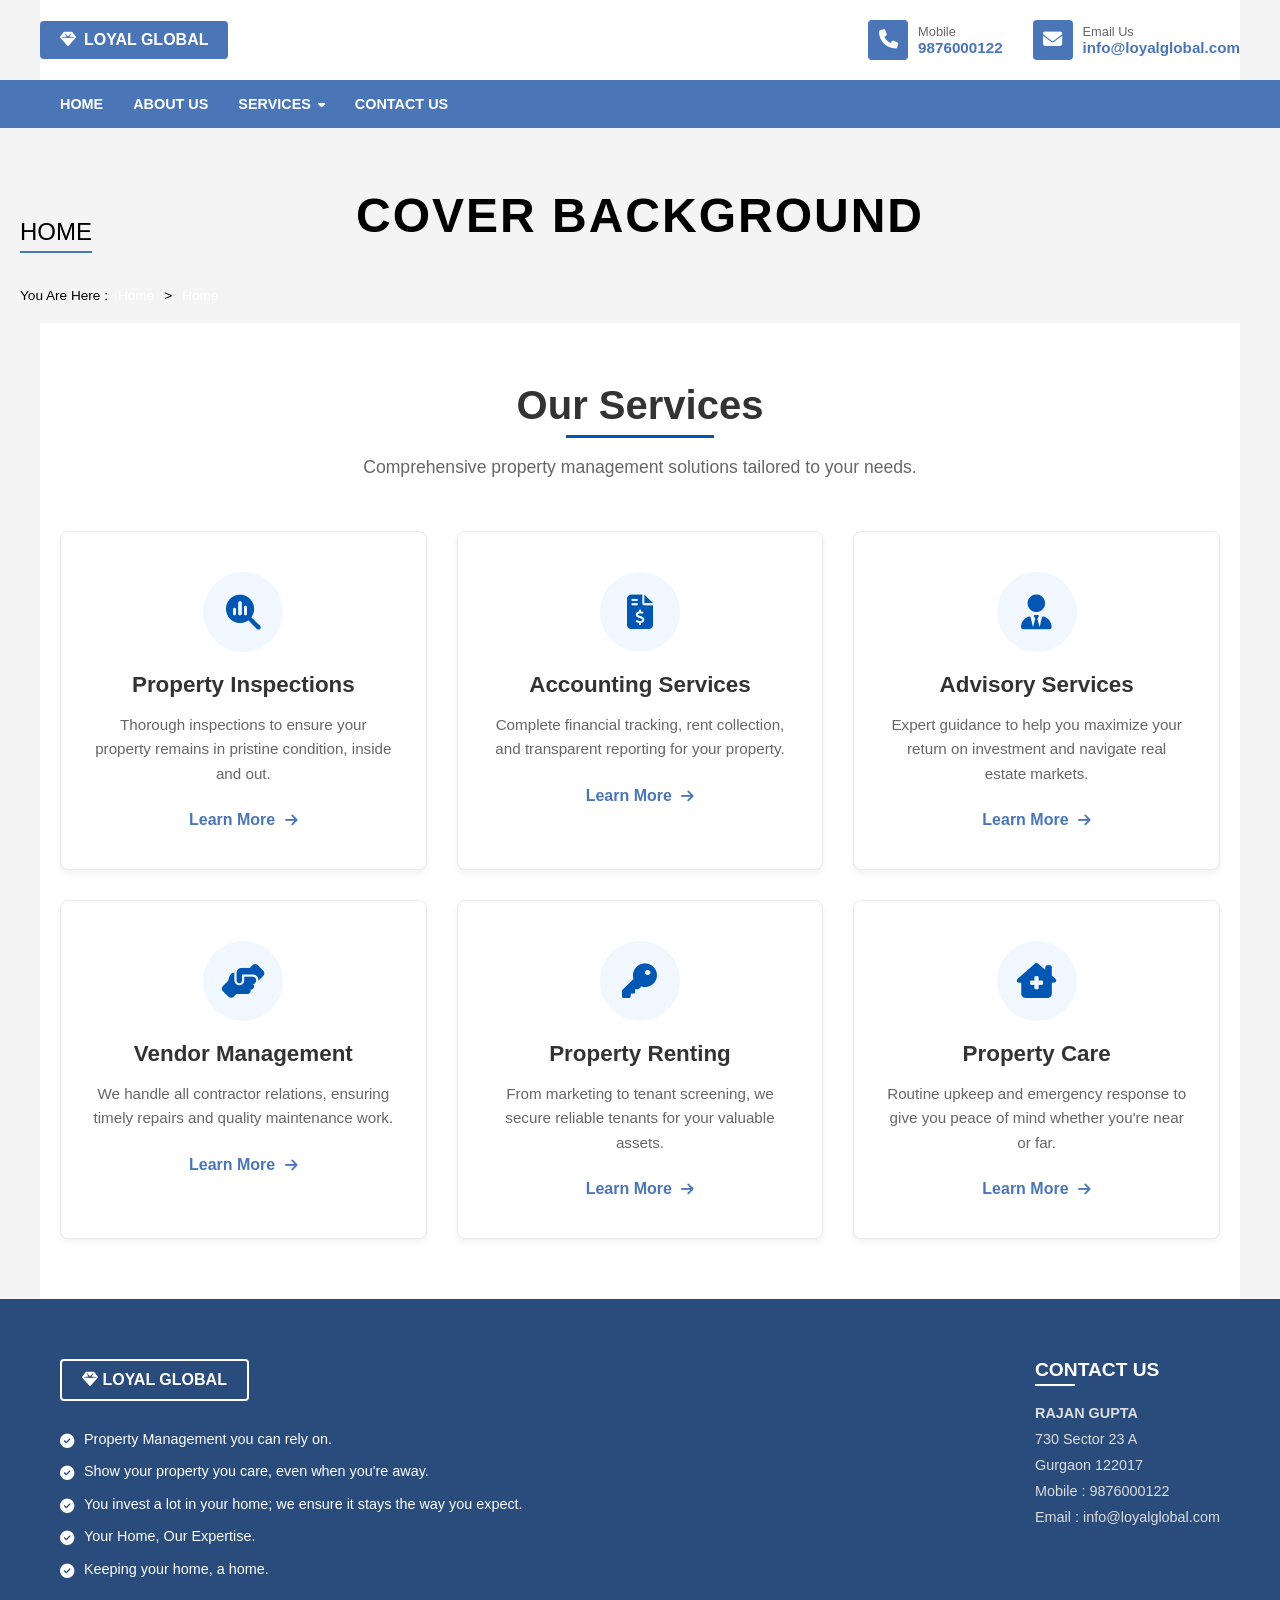
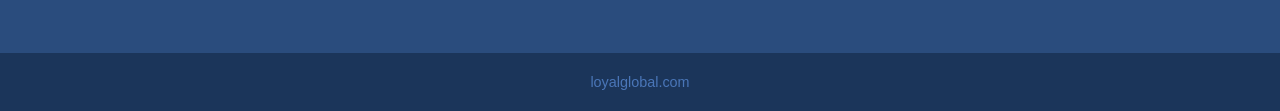
<file: index.html>
<!DOCTYPE html>
<html lang="en">
<head>
    <meta charset="UTF-8">
    <meta name="viewport" content="width=device-width, initial-scale=1.0">
    <title>Loyal Global</title>
    <link rel="stylesheet" href="https://cdnjs.cloudflare.com/ajax/libs/font-awesome/6.4.0/css/all.min.css">
    <link rel="stylesheet" href="style.css">
</head>
<body>

    <header>
        <div class="top-bar container">
            <div class="logo">
                <span class="logo-icon"><i class="fa-solid fa-gem"></i></span> LOYAL GLOBAL
            </div>
            <div class="contact-info">
                <div class="contact-item">
                    <div class="icon-box blue-bg"><i class="fa-solid fa-phone"></i></div>
                    <div class="text">
                        <span class="label">Mobile</span>
                        <span class="value">9876000122</span>
                    </div>
                </div>
                <div class="contact-item">
                    <div class="icon-box blue-bg"><i class="fa-solid fa-envelope"></i></div>
                    <div class="text">
                        <span class="label">Email Us</span>
                        <span class="value">info@loyalglobal.com</span>
                    </div>
                </div>
            </div>
        </div>

        <nav class="nav-bar">
            <div class="container">
                <ul>
                    <li><a href="index.html">HOME</a></li>
                    <li><a href="about.html">ABOUT US</a></li>
                    <li class="dropdown">
                        <a href="#">SERVICES <i class="fa-solid fa-caret-down" style="font-size: 0.8em; margin-left: 3px;"></i></a>
                        <ul class="dropdown-menu">
                            <li><a href="property-inspections.html">Property Inspections</a></li>
                            <li><a href="accounting-services.html">Accounting Services</a></li>
                            <li><a href="advisory-services.html">Advisory Services</a></li>
                            <li><a href="vendor-management.html">Vendor Management</a></li>
                            <li><a href="property-renting.html">Property Renting</a></li>
                            <li><a href="property-care.html">Property Care</a></li>
                        </ul>
                    </li>
                    <li><a href="contact.html">CONTACT US</a></li>
                </ul>
            </div>
        </nav>
    </header>

    <section class="home-page-header">
        <div class="container">
            <h1>COVER BACKGROUND</h1>
            <h2>HOME</h2>
            <div class="breadcrumbs">
                You Are Here : <a href="#">Home</a> &gt; <span>Home</span>
            </div>
        </div>
    </section>

<main class="content-section container">
        <div class="services-header">
            <h2>Our Services</h2>
            <p>Comprehensive property management solutions tailored to your needs.</p>
        </div>

        <div class="services-grid">
            <div class="service-card">
                <div class="icon-wrapper"><i class="fa-solid fa-magnifying-glass-chart"></i></div>
                <h3>Property Inspections</h3>
                <p>Thorough inspections to ensure your property remains in pristine condition, inside and out.</p>
                <a href="property-inspections.html" class="btn-read-more">Learn More <i class="fa-solid fa-arrow-right"></i></a>
            </div>

            <div class="service-card">
                <div class="icon-wrapper"><i class="fa-solid fa-file-invoice-dollar"></i></div>
                <h3>Accounting Services</h3>
                <p>Complete financial tracking, rent collection, and transparent reporting for your property.</p>
                <a href="accounting-services.html" class="btn-read-more">Learn More <i class="fa-solid fa-arrow-right"></i></a>
            </div>

            <div class="service-card">
                <div class="icon-wrapper"><i class="fa-solid fa-user-tie"></i></div>
                <h3>Advisory Services</h3>
                <p>Expert guidance to help you maximize your return on investment and navigate real estate markets.</p>
                <a href="advisory-services.html" class="btn-read-more">Learn More <i class="fa-solid fa-arrow-right"></i></a>
            </div>

            <div class="service-card">
                <div class="icon-wrapper"><i class="fa-solid fa-handshake-angle"></i></div>
                <h3>Vendor Management</h3>
                <p>We handle all contractor relations, ensuring timely repairs and quality maintenance work.</p>
                <a href="vendor-management.html" class="btn-read-more">Learn More <i class="fa-solid fa-arrow-right"></i></a>
            </div>

            <div class="service-card">
                <div class="icon-wrapper"><i class="fa-solid fa-key"></i></div>
                <h3>Property Renting</h3>
                <p>From marketing to tenant screening, we secure reliable tenants for your valuable assets.</p>
                <a href="property-renting.html" class="btn-read-more">Learn More <i class="fa-solid fa-arrow-right"></i></a>
            </div>

            <div class="service-card">
                <div class="icon-wrapper"><i class="fa-solid fa-house-chimney-medical"></i></div>
                <h3>Property Care</h3>
                <p>Routine upkeep and emergency response to give you peace of mind whether you're near or far.</p>
                <a href="property-care.html" class="btn-read-more">Learn More <i class="fa-solid fa-arrow-right"></i></a>
            </div>
        </div>
    </main>

    <footer>
        <div class="footer-main container">
            <div class="footer-left">
                <div class="footer-logo border-box">
                    <span class="logo-icon"><i class="fa-solid fa-gem"></i></span> LOYAL GLOBAL
                </div>
                <ul class="footer-features">
                    <li><i class="fa-solid fa-circle-check"></i> Property Management you can rely on.</li>
                    <li><i class="fa-solid fa-circle-check"></i> Show your property you care, even when you're away.</li>
                    <li><i class="fa-solid fa-circle-check"></i> You invest a lot in your home; we ensure it stays the way you expect.</li>
                    <li><i class="fa-solid fa-circle-check"></i> Your Home, Our Expertise.</li>
                    <li><i class="fa-solid fa-circle-check"></i> Keeping your home, a home.</li>
                </ul>
            </div>

            <div class="footer-right">
                <h3>CONTACT US</h3>
                <div class="address-details">
                    <p><strong>RAJAN GUPTA</strong></p>
                    <p>730 Sector 23 A</p>
                    <p>Gurgaon 122017</p>
                    <p>Mobile : 9876000122</p>
                    <p>Email : info@loyalglobal.com</p>
                </div>
            </div>
        </div>
        
        <div class="footer-bottom">
            <p><a href="#">loyalglobal.com</a></p>
        </div>
    </footer>

</body>
</html>
</file>
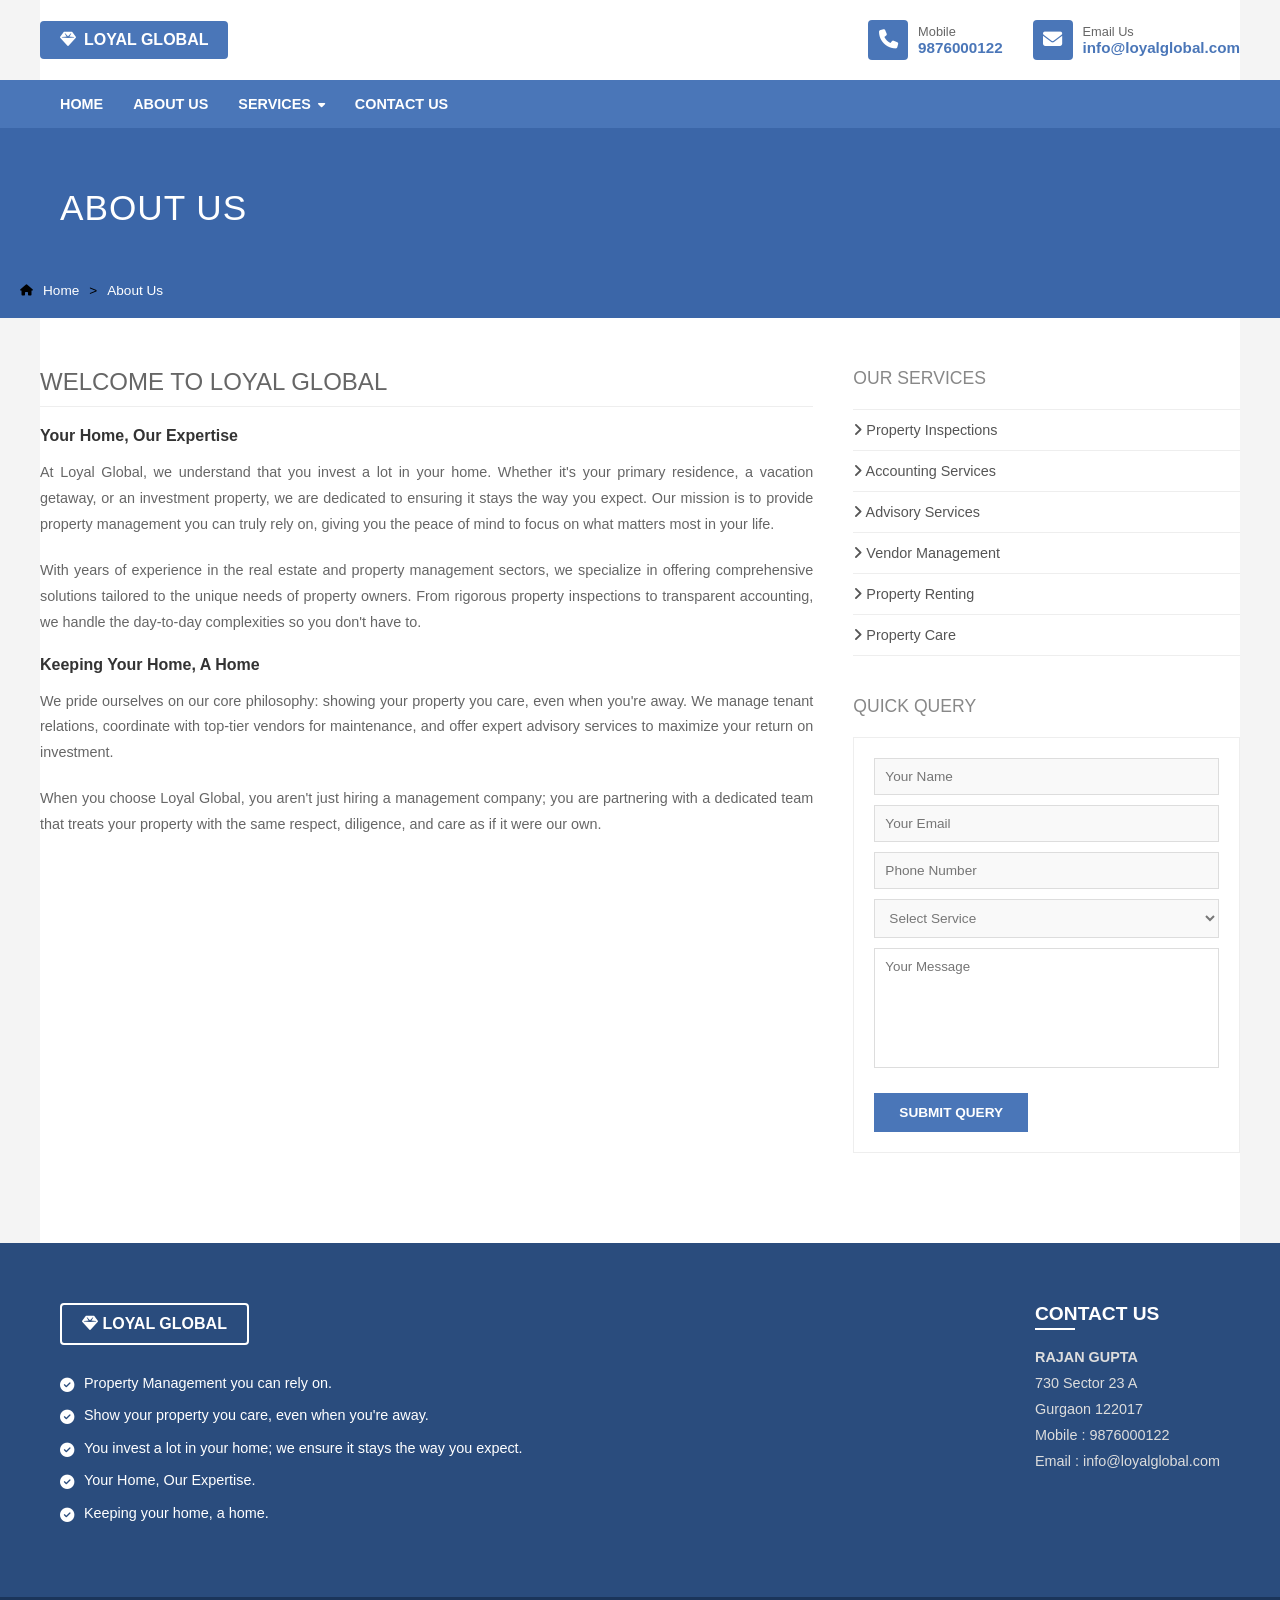
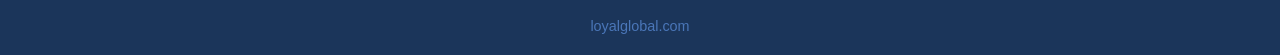
<file: about.html>
<!DOCTYPE html>
<html lang="en">
<head>
    <meta charset="UTF-8">
    <meta name="viewport" content="width=device-width, initial-scale=1.0">
    <title>About Us - Loyal Global</title>
    <link rel="stylesheet" href="https://cdnjs.cloudflare.com/ajax/libs/font-awesome/6.4.0/css/all.min.css">
    <link rel="stylesheet" href="style.css">
</head>
<body>

    <header>
        <div class="top-bar container">
            <div class="logo">
                <span class="logo-icon"><i class="fa-solid fa-gem"></i></span> LOYAL GLOBAL
            </div>
            <div class="contact-info">
                <div class="contact-item">
                    <div class="icon-box blue-bg"><i class="fa-solid fa-phone"></i></div>
                    <div class="text">
                        <span class="label">Mobile</span>
                        <span class="value">9876000122</span>
                    </div>
                </div>
                <div class="contact-item">
                    <div class="icon-box blue-bg"><i class="fa-solid fa-envelope"></i></div>
                    <div class="text">
                        <span class="label">Email Us</span>
                        <span class="value">info@loyalglobal.com</span>
                    </div>
                </div>
            </div>
        </div>

        <nav class="nav-bar">
            <div class="container">
                <ul>
                    <li><a href="index.html">HOME</a></li>
                    <li><a href="about-us.html">ABOUT US</a></li>
                    <li class="dropdown">
                        <a href="#">SERVICES <i class="fa-solid fa-caret-down" style="font-size: 0.8em; margin-left: 3px;"></i></a>
                        <ul class="dropdown-menu">
                            <li><a href="property-inspections.html">Property Inspections</a></li>
                            <li><a href="accounting-services.html">Accounting Services</a></li>
                            <li><a href="advisory-services.html">Advisory Services</a></li>
                            <li><a href="vendor-management.html">Vendor Management</a></li>
                            <li><a href="property-renting.html">Property Renting</a></li>
                            <li><a href="property-care.html">Property Care</a></li>
                        </ul>
                    </li>
                    <li><a href="contact.html">CONTACT US</a></li>
                </ul>
            </div>
        </nav>
    </header>

    <section class="page-header">
        <div class="container">
            <h1>ABOUT US</h1>
            <div class="breadcrumbs">
                <i class="fa-solid fa-house"></i> <a href="index.html">Home</a> &gt; <span>About Us</span>
            </div>
        </div>
    </section>

    <main class="main-wrapper container">
        <div class="content-grid">
            
            <div class="main-content">
                <h2>Welcome to Loyal Global</h2>
                <h3>Your Home, Our Expertise</h3>
                <p>At Loyal Global, we understand that you invest a lot in your home. Whether it's your primary residence, a vacation getaway, or an investment property, we are dedicated to ensuring it stays the way you expect. Our mission is to provide property management you can truly rely on, giving you the peace of mind to focus on what matters most in your life.</p>
                
                <p>With years of experience in the real estate and property management sectors, we specialize in offering comprehensive solutions tailored to the unique needs of property owners. From rigorous property inspections to transparent accounting, we handle the day-to-day complexities so you don't have to.</p>

                <h3>Keeping Your Home, A Home</h3>
                <p>We pride ourselves on our core philosophy: showing your property you care, even when you're away. We manage tenant relations, coordinate with top-tier vendors for maintenance, and offer expert advisory services to maximize your return on investment.</p>
                
                <p>When you choose Loyal Global, you aren't just hiring a management company; you are partnering with a dedicated team that treats your property with the same respect, diligence, and care as if it were our own.</p>
            </div>

            <aside class="sidebar">
                
                <div class="sidebar-widget">
                    <h4>Our Services</h4>
                    <ul class="services-list">
                        <li><a href="property-inspections.html"><i class="fa-solid fa-angle-right"></i> Property Inspections</a></li>
                        <li><a href="accounting-services.html"><i class="fa-solid fa-angle-right"></i> Accounting Services</a></li>
                        <li><a href="advisory-services.html"><i class="fa-solid fa-angle-right"></i> Advisory Services</a></li>
                        <li><a href="vendor-management.html"><i class="fa-solid fa-angle-right"></i> Vendor Management</a></li>
                        <li><a href="property-renting.html"><i class="fa-solid fa-angle-right"></i> Property Renting</a></li>
                        <li><a href="property-care.html"><i class="fa-solid fa-angle-right"></i> Property Care</a></li>
                    </ul>
                </div>

                <div class="sidebar-widget">
                    <h4>Quick Query</h4>
                    <form class="query-form" action="#" method="POST">
                        <div class="form-row">
                            <input type="text" placeholder="Your Name" required>
                        </div>
                        <div class="form-row">
                            <input type="email" placeholder="Your Email" required>
                        </div>
                        <div class="form-row">
                            <input type="tel" placeholder="Phone Number" required>
                        </div>
                        <div class="form-row">
                            <select required>
                                <option value="" disabled selected>Select Service</option>
                                <option value="inspections">Property Inspections</option>
                                <option value="accounting">Accounting Services</option>
                                <option value="advisory">Advisory Services</option>
                                <option value="vendor">Vendor Management</option>
                                <option value="renting">Property Renting</option>
                                <option value="care">Property Care</option>
                            </select>
                        </div>
                        <div class="form-row">
                            <textarea placeholder="Your Message" required></textarea>
                        </div>
                        <button type="submit" class="btn-submit">Submit Query</button>
                    </form>
                </div>

            </aside>
        </div>
    </main>

    <footer>
        <div class="footer-main container">
            <div class="footer-left">
                <div class="footer-logo border-box">
                    <span class="logo-icon"><i class="fa-solid fa-gem"></i></span> LOYAL GLOBAL
                </div>
                <ul class="footer-features">
                    <li><i class="fa-solid fa-circle-check"></i> Property Management you can rely on.</li>
                    <li><i class="fa-solid fa-circle-check"></i> Show your property you care, even when you're away.</li>
                    <li><i class="fa-solid fa-circle-check"></i> You invest a lot in your home; we ensure it stays the way you expect.</li>
                    <li><i class="fa-solid fa-circle-check"></i> Your Home, Our Expertise.</li>
                    <li><i class="fa-solid fa-circle-check"></i> Keeping your home, a home.</li>
                </ul>
            </div>

            <div class="footer-right">
                <h3>CONTACT US</h3>
                <div class="address-details">
                    <p><strong>RAJAN GUPTA</strong></p>
                    <p>730 Sector 23 A</p>
                    <p>Gurgaon 122017</p>
                    <p>Mobile : 9876000122</p>
                    <p>Email : info@loyalglobal.com</p>
                </div>
            </div>
        </div>
        
        <div class="footer-bottom">
            <p><a href="index.html">loyalglobal.com</a></p>
        </div>
    </footer>

</body>
</html>
</file>
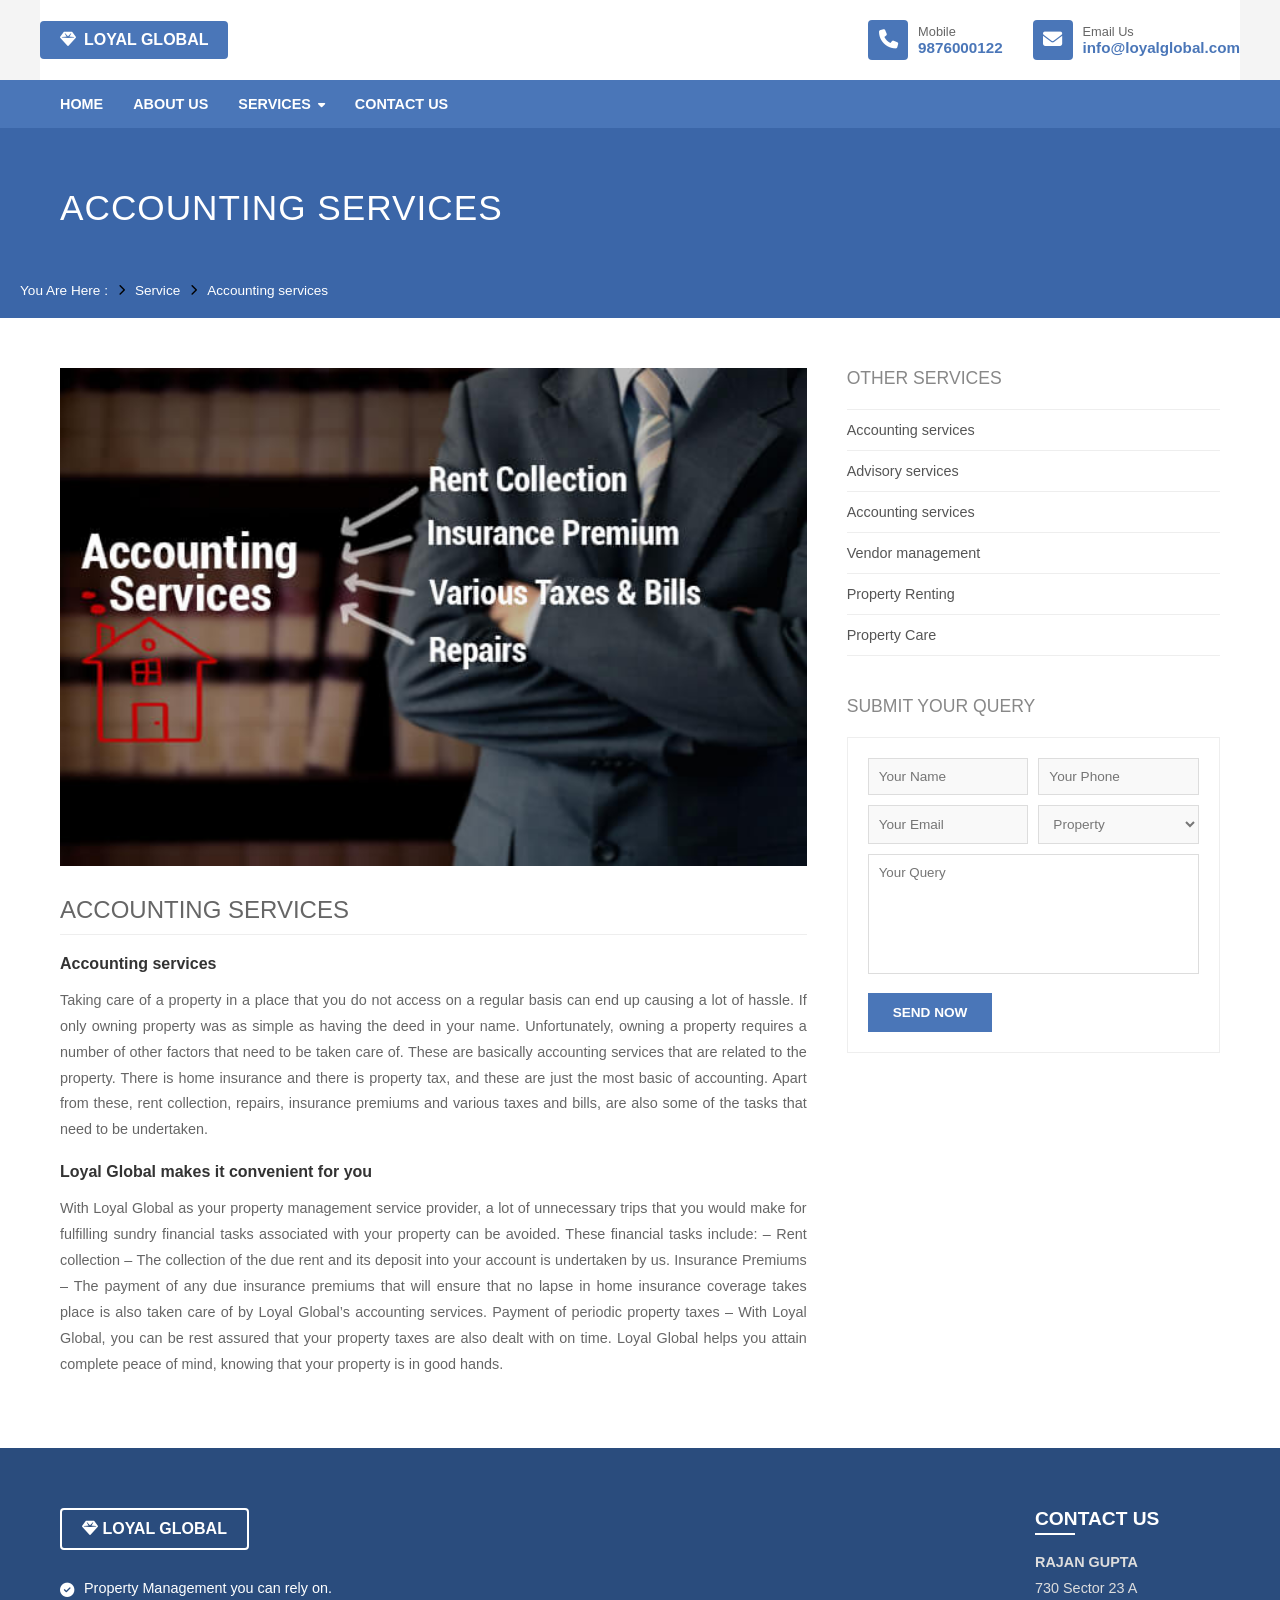
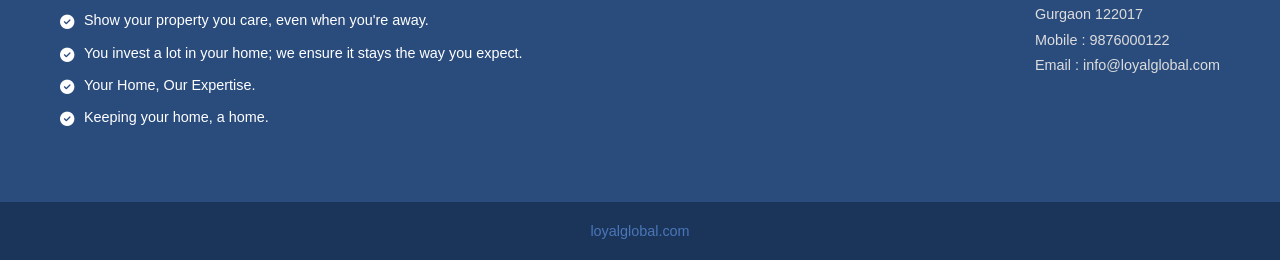
<file: accounting-services.html>
<!DOCTYPE html>
<html lang="en">

<head>
    <meta charset="UTF-8">
    <meta name="viewport" content="width=device-width, initial-scale=1.0">
    <title>Accounting services - Loyal Global</title>
    <link rel="stylesheet" href="https://cdnjs.cloudflare.com/ajax/libs/font-awesome/6.4.0/css/all.min.css">
    <link rel="stylesheet" href="style.css">
    <style>
    </style>
</head>

<body>
    <header>
        <div class="top-bar container">
            <div class="logo">
                <span class="logo-icon"><i class="fa-solid fa-gem"></i></span> LOYAL GLOBAL
            </div>
            <div class="contact-info">
                <div class="contact-item">
                    <div class="icon-box blue-bg"><i class="fa-solid fa-phone"></i></div>
                    <div class="text">
                        <span class="label">Mobile</span>
                        <span class="value">9876000122</span>
                    </div>
                </div>
                <div class="contact-item">
                    <div class="icon-box blue-bg"><i class="fa-solid fa-envelope"></i></div>
                    <div class="text">
                        <span class="label">Email Us</span>
                        <span class="value">info@loyalglobal.com</span>
                    </div>
                </div>
            </div>
        </div>

        <nav class="nav-bar">
            <div class="container">
                <ul>
                    <li><a href="index.html">HOME</a></li>
                    <li><a href="about.html">ABOUT US</a></li>
                    <li class="dropdown">
                        <a href="#">SERVICES <i class="fa-solid fa-caret-down" style="font-size: 0.8em; margin-left: 3px;"></i></a>
                        <ul class="dropdown-menu">
                            <li><a href="property-inspections.html">Property Inspections</a></li>
                            <li><a href="accounting-services.html">Accounting Services</a></li>
                            <li><a href="advisory-services.html">Advisory Services</a></li>
                            <li><a href="vendor-management.html">Vendor Management</a></li>
                            <li><a href="property-renting.html">Property Renting</a></li>
                            <li><a href="property-care.html">Property Care</a></li>
                        </ul>
                    </li>
                    <li><a href="contact.html">CONTACT US</a></li>
                </ul>
            </div>
        </nav>
    </header>

    <div class="page-header">
        <div class="container">
            <h1>Accounting services</h1>
            <div class="breadcrumbs">
                <span>You Are Here :</span>
                <i class="fas fa-chevron-right"></i>
                <a href="#">Service</a>
                <i class="fas fa-chevron-right"></i>
                <span>Accounting services</span>
            </div>
        </div>
    </div>

    <div class="main-wrapper">
        <div class="container content-grid">

            <main class="main-content">
                <img src="assets/accounting.jpg"
                    alt="Property Inspection Team">

                <h2>Accounting services</h2>
                <h3>Accounting services</h3>

                <p>

                    Taking care of a property in a place that you do not access on a regular basis can end up causing a
                    lot of hassle. If only owning property was as simple as having the deed in your name. Unfortunately,
                    owning a property requires a number of other factors that need to be taken care of. These are
                    basically accounting services that are related to the property. There is home insurance and there is
                    property tax, and these are just the most basic of accounting. Apart from these, rent collection,
                    repairs, insurance premiums and various taxes and bills, are also some of the tasks that need to be
                    undertaken.</p>

                    <h3>Loyal Global makes it convenient for you</h3>
                <p>

With Loyal Global as your property management service provider, a lot of unnecessary trips that you would make for fulfilling sundry financial tasks associated with your property can be avoided. These financial tasks include: –

Rent collection – The collection of the due rent and its deposit into your account is undertaken by us.

Insurance Premiums – The payment of any due insurance premiums that will ensure that no lapse in home insurance coverage takes place is also taken care of by Loyal Global’s accounting services.

Payment of periodic property taxes – With Loyal Global, you can be rest assured that your property taxes are also dealt with on time.

Loyal Global helps you attain complete peace of mind, knowing that your property is in good hands.</p>
            </main>

            <aside class="sidebar">

                <div class="sidebar-widget">
                    <h4>Other Services</h4>
                    <ul class="services-list">
                        <li><a href="#">Accounting services</a></li>
                        <li><a href="#">Advisory services</a></li>
                        <li><a href="#">Accounting services</a></li>
                        <li><a href="#">Vendor management</a></li>
                        <li><a href="#">Property Renting</a></li>
                        <li><a href="#">Property Care</a></li>
                    </ul>
                </div>

                <div class="sidebar-widget">
                    <h4>Submit Your Query</h4>
                    <div class="query-form">
                        <form action="#" method="POST">
                            <div class="form-row">
                                <input type="text" placeholder="Your Name" required>
                                <input type="tel" placeholder="Your Phone" required>
                            </div>
                            <div class="form-row">
                                <input type="email" placeholder="Your Email" required>
                                <select required>
                                    <option value="" disabled selected>Property</option>
                                    <option value="residential">Residential</option>
                                    <option value="commercial">Commercial</option>
                                </select>
                            </div>
                            <textarea placeholder="Your Query" required></textarea>
                            <button type="submit" class="btn-submit">Send Now</button>
                        </form>
                    </div>
                </div>

            </aside>
        </div>
    </div>

    <footer>
        <div class="footer-main container">
            <div class="footer-left">
                <div class="footer-logo border-box">
                    <span class="logo-icon"><i class="fa-solid fa-gem"></i></span> LOYAL GLOBAL
                </div>
                <ul class="footer-features">
                    <li><i class="fa-solid fa-circle-check"></i> Property Management you can rely on.</li>
                    <li><i class="fa-solid fa-circle-check"></i> Show your property you care, even when you're away.
                    </li>
                    <li><i class="fa-solid fa-circle-check"></i> You invest a lot in your home; we ensure it stays the
                        way you expect.</li>
                    <li><i class="fa-solid fa-circle-check"></i> Your Home, Our Expertise.</li>
                    <li><i class="fa-solid fa-circle-check"></i> Keeping your home, a home.</li>
                </ul>
            </div>

            <div class="footer-right">
                <h3>CONTACT US</h3>
                <div class="address-details">
                    <p><strong>RAJAN GUPTA</strong></p>
                    <p>730 Sector 23 A</p>
                    <p>Gurgaon 122017</p>
                    <p>Mobile : 9876000122</p>
                    <p>Email : info@loyalglobal.com</p>
                </div>
            </div>
        </div>

        <div class="footer-bottom">
            <p><a href="#">loyalglobal.com</a></p>
        </div>
    </footer>


</body>

</html>
</file>
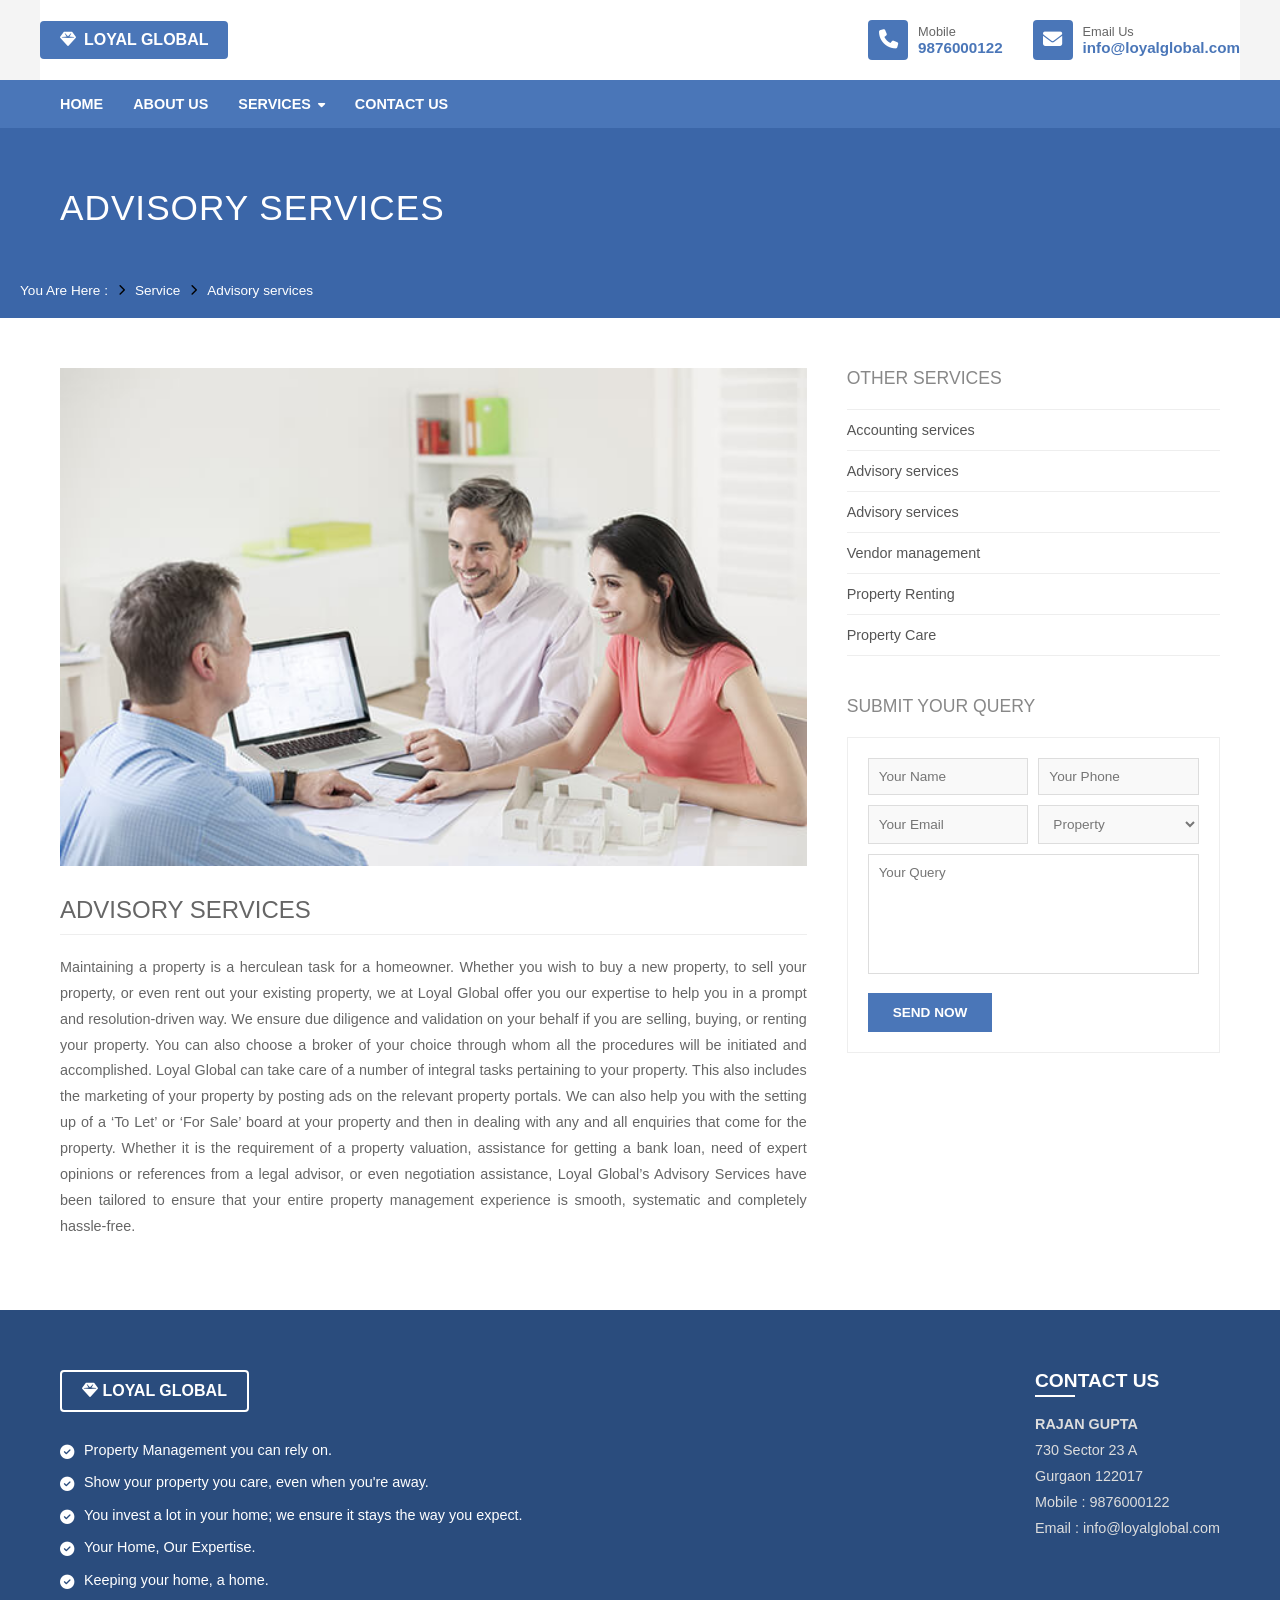
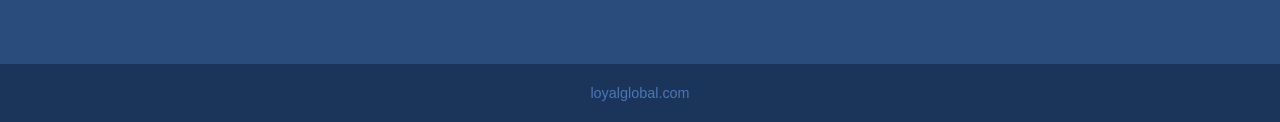
<file: advisory-services.html>
<!DOCTYPE html>
<html lang="en">
<head>
    <meta charset="UTF-8">
    <meta name="viewport" content="width=device-width, initial-scale=1.0">
    <title>Advisory services - Loyal Global</title>
    <link rel="stylesheet" href="https://cdnjs.cloudflare.com/ajax/libs/font-awesome/6.4.0/css/all.min.css">
    <link rel="stylesheet" href="style.css">
    <style>
   </style>
</head>
<body>
    <header>
        <div class="top-bar container">
            <div class="logo">
                <span class="logo-icon"><i class="fa-solid fa-gem"></i></span> LOYAL GLOBAL
            </div>
            <div class="contact-info">
                <div class="contact-item">
                    <div class="icon-box blue-bg"><i class="fa-solid fa-phone"></i></div>
                    <div class="text">
                        <span class="label">Mobile</span>
                        <span class="value">9876000122</span>
                    </div>
                </div>
                <div class="contact-item">
                    <div class="icon-box blue-bg"><i class="fa-solid fa-envelope"></i></div>
                    <div class="text">
                        <span class="label">Email Us</span>
                        <span class="value">info@loyalglobal.com</span>
                    </div>
                </div>
            </div>
        </div>

        <nav class="nav-bar">
            <div class="container">
                <ul>
                    <li><a href="index.html">HOME</a></li>
                    <li><a href="about.html">ABOUT US</a></li>
                    <li class="dropdown">
                        <a href="#">SERVICES <i class="fa-solid fa-caret-down" style="font-size: 0.8em; margin-left: 3px;"></i></a>
                        <ul class="dropdown-menu">
                            <li><a href="property-inspections.html">Property Inspections</a></li>
                            <li><a href="accounting-services.html">Accounting Services</a></li>
                            <li><a href="advisory-services.html">Advisory Services</a></li>
                            <li><a href="vendor-management.html">Vendor Management</a></li>
                            <li><a href="property-renting.html">Property Renting</a></li>
                            <li><a href="property-care.html">Property Care</a></li>
                        </ul>
                    </li>
                    <li><a href="contact.html">CONTACT US</a></li>
                </ul>
            </div>
        </nav>
    </header>

    <div class="page-header">
        <div class="container">
            <h1>Advisory services</h1>
            <div class="breadcrumbs">
                <span>You Are Here :</span>
                <i class="fas fa-chevron-right"></i>
                <a href="#">Service</a>
                <i class="fas fa-chevron-right"></i>
                <span>Advisory services</span>
            </div>
        </div>
    </div>

    <div class="main-wrapper">
        <div class="container content-grid">
            
            <main class="main-content">
                <img src="assets/advisory.jpg">
                
                <h2>Advisory services</h2>
                
                <p>Maintaining a property is a herculean task for a homeowner. Whether you wish to buy a new property, to sell your property, or even rent out your existing property, we at Loyal Global offer you our expertise to help you in a prompt and resolution-driven way. We ensure due diligence and validation on your behalf if you are selling, buying, or renting your property. You can also choose a broker of your choice through whom all the procedures will be initiated and accomplished.
Loyal Global can take care of a number of integral tasks pertaining to your property. This also includes the marketing of your property by posting ads on the relevant property portals. We can also help you with the setting up of a ‘To Let’ or ‘For Sale’ board at your property and then in dealing with any and all enquiries that come for the property. Whether it is the requirement of a property valuation, assistance for getting a bank loan, need of expert opinions or references from a legal advisor, or even negotiation assistance, Loyal Global’s Advisory Services have been tailored to ensure that your entire property management experience is smooth, systematic and completely hassle-free.</p>
            </main>

            <aside class="sidebar">
                
                <div class="sidebar-widget">
                    <h4>Other Services</h4>
                    <ul class="services-list">
                        <li><a href="#">Accounting services</a></li>
                        <li><a href="#">Advisory services</a></li>
                        <li><a href="#">Advisory services</a></li>
                        <li><a href="#">Vendor management</a></li>
                        <li><a href="#">Property Renting</a></li>
                        <li><a href="#">Property Care</a></li>
                    </ul>
                </div>

                <div class="sidebar-widget">
                    <h4>Submit Your Query</h4>
                    <div class="query-form">
                        <form action="#" method="POST">
                            <div class="form-row">
                                <input type="text" placeholder="Your Name" required>
                                <input type="tel" placeholder="Your Phone" required>
                            </div>
                            <div class="form-row">
                                <input type="email" placeholder="Your Email" required>
                                <select required>
                                    <option value="" disabled selected>Property</option>
                                    <option value="residential">Residential</option>
                                    <option value="commercial">Commercial</option>
                                </select>
                            </div>
                            <textarea placeholder="Your Query" required></textarea>
                            <button type="submit" class="btn-submit">Send Now</button>
                        </form>
                    </div>
                </div>

            </aside>
        </div>
    </div>

    <footer>
        <div class="footer-main container">
            <div class="footer-left">
                <div class="footer-logo border-box">
                    <span class="logo-icon"><i class="fa-solid fa-gem"></i></span> LOYAL GLOBAL
                </div>
                <ul class="footer-features">
                    <li><i class="fa-solid fa-circle-check"></i> Property Management you can rely on.</li>
                    <li><i class="fa-solid fa-circle-check"></i> Show your property you care, even when you're away.</li>
                    <li><i class="fa-solid fa-circle-check"></i> You invest a lot in your home; we ensure it stays the way you expect.</li>
                    <li><i class="fa-solid fa-circle-check"></i> Your Home, Our Expertise.</li>
                    <li><i class="fa-solid fa-circle-check"></i> Keeping your home, a home.</li>
                </ul>
            </div>

            <div class="footer-right">
                <h3>CONTACT US</h3>
                <div class="address-details">
                    <p><strong>RAJAN GUPTA</strong></p>
                    <p>730 Sector 23 A</p>
                    <p>Gurgaon 122017</p>
                    <p>Mobile : 9876000122</p>
                    <p>Email : info@loyalglobal.com</p>
                </div>
            </div>
        </div>
        
        <div class="footer-bottom">
            <p><a href="#">loyalglobal.com</a></p>
        </div>
    </footer>


</body>
</html>
</file>
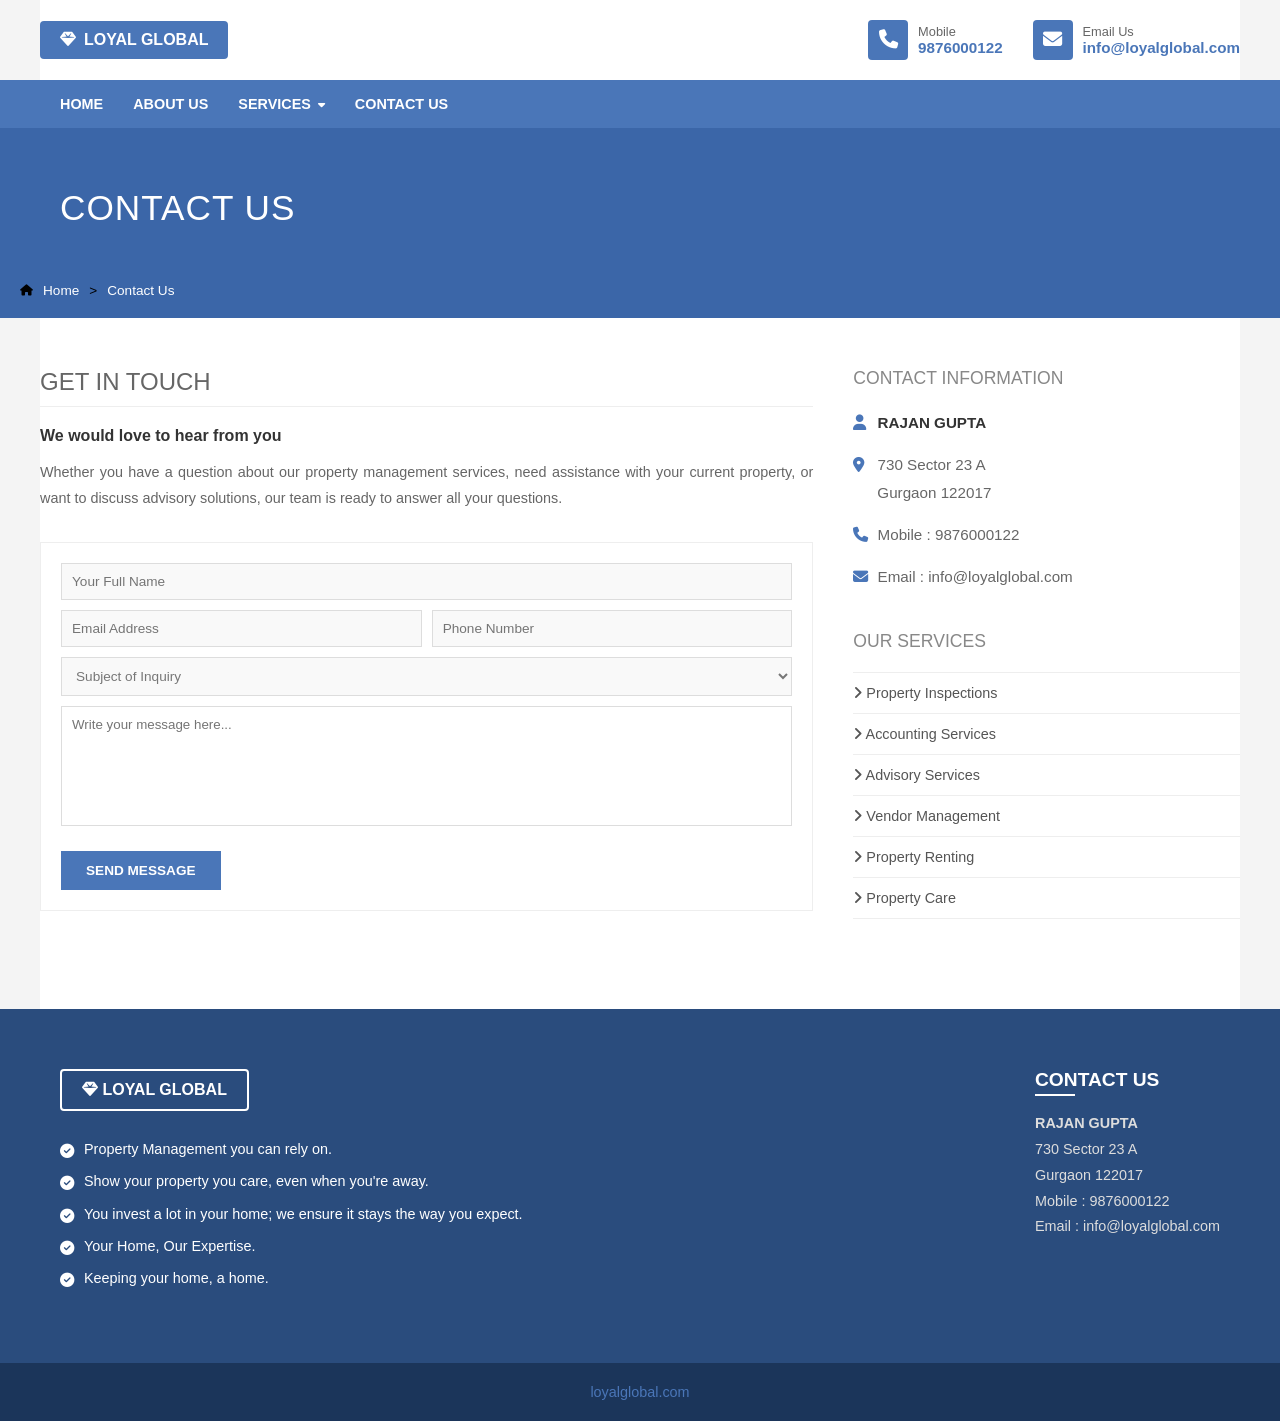
<file: contact.html>
<!DOCTYPE html>
<html lang="en">
<head>
    <meta charset="UTF-8">
    <meta name="viewport" content="width=device-width, initial-scale=1.0">
    <title>Contact Us - Loyal Global</title>
    <link rel="stylesheet" href="https://cdnjs.cloudflare.com/ajax/libs/font-awesome/6.4.0/css/all.min.css">
    <link rel="stylesheet" href="style.css">
</head>
<body>

    <header>
        <div class="top-bar container">
            <div class="logo">
                <span class="logo-icon"><i class="fa-solid fa-gem"></i></span> LOYAL GLOBAL
            </div>
            <div class="contact-info">
                <div class="contact-item">
                    <div class="icon-box blue-bg"><i class="fa-solid fa-phone"></i></div>
                    <div class="text">
                        <span class="label">Mobile</span>
                        <span class="value">9876000122</span>
                    </div>
                </div>
                <div class="contact-item">
                    <div class="icon-box blue-bg"><i class="fa-solid fa-envelope"></i></div>
                    <div class="text">
                        <span class="label">Email Us</span>
                        <span class="value">info@loyalglobal.com</span>
                    </div>
                </div>
            </div>
        </div>

        <nav class="nav-bar">
            <div class="container">
                <ul>
                    <li><a href="index.html">HOME</a></li>
                    <li><a href="about-us.html">ABOUT US</a></li>
                    <li class="dropdown">
                        <a href="#">SERVICES <i class="fa-solid fa-caret-down" style="font-size: 0.8em; margin-left: 3px;"></i></a>
                        <ul class="dropdown-menu">
                            <li><a href="property-inspections.html">Property Inspections</a></li>
                            <li><a href="accounting-services.html">Accounting Services</a></li>
                            <li><a href="advisory-services.html">Advisory Services</a></li>
                            <li><a href="vendor-management.html">Vendor Management</a></li>
                            <li><a href="property-renting.html">Property Renting</a></li>
                            <li><a href="property-care.html">Property Care</a></li>
                        </ul>
                    </li>
                    <li><a href="contact.html">CONTACT US</a></li>
                </ul>
            </div>
        </nav>
    </header>

    <section class="page-header">
        <div class="container">
            <h1>CONTACT US</h1>
            <div class="breadcrumbs">
                <i class="fa-solid fa-house"></i> <a href="index.html">Home</a> &gt; <span>Contact Us</span>
            </div>
        </div>
    </section>

    <main class="main-wrapper container">
        <div class="content-grid">
            
            <div class="main-content">
                <h2>Get In Touch</h2>
                <h3>We would love to hear from you</h3>
                <p>Whether you have a question about our property management services, need assistance with your current property, or want to discuss advisory solutions, our team is ready to answer all your questions.</p>
                
                <form class="query-form" action="#" method="POST" style="margin-top: 30px;">
                    <div class="form-row">
                        <input type="text" placeholder="Your Full Name" required>
                    </div>
                    <div class="form-row">
                        <input type="email" placeholder="Email Address" required>
                        <input type="tel" placeholder="Phone Number" required>
                    </div>
                    <div class="form-row">
                        <select required>
                            <option value="" disabled selected>Subject of Inquiry</option>
                            <option value="inspections">Property Inspections</option>
                            <option value="accounting">Accounting Services</option>
                            <option value="advisory">Advisory Services</option>
                            <option value="vendor">Vendor Management</option>
                            <option value="renting">Property Renting</option>
                            <option value="care">Property Care</option>
                            <option value="other">Other / General Inquiry</option>
                        </select>
                    </div>
                    <div class="form-row">
                        <textarea placeholder="Write your message here..." required></textarea>
                    </div>
                    <button type="submit" class="btn-submit">Send Message</button>
                </form>
            </div>

            <aside class="sidebar">
                
                <div class="sidebar-widget">
                    <h4>Contact Information</h4>
                    <div style="color: #666; line-height: 1.8; font-size: 0.95rem;">
                        <p style="margin-bottom: 15px;">
                            <strong style="color: #333;"><i class="fa-solid fa-user" style="color: #4A76B8; width: 20px;"></i> RAJAN GUPTA</strong>
                        </p>
                        <p style="margin-bottom: 15px;">
                            <i class="fa-solid fa-location-dot" style="color: #4A76B8; width: 20px;"></i> 
                            730 Sector 23 A<br>
                            <span style="margin-left: 24px;">Gurgaon 122017</span>
                        </p>
                        <p style="margin-bottom: 15px;">
                            <i class="fa-solid fa-phone" style="color: #4A76B8; width: 20px;"></i> 
                            Mobile : 9876000122
                        </p>
                        <p style="margin-bottom: 15px;">
                            <i class="fa-solid fa-envelope" style="color: #4A76B8; width: 20px;"></i> 
                            Email : info@loyalglobal.com
                        </p>
                    </div>
                </div>

                <div class="sidebar-widget">
                    <h4>Our Services</h4>
                    <ul class="services-list">
                        <li><a href="property-inspections.html"><i class="fa-solid fa-angle-right"></i> Property Inspections</a></li>
                        <li><a href="accounting-services.html"><i class="fa-solid fa-angle-right"></i> Accounting Services</a></li>
                        <li><a href="advisory-services.html"><i class="fa-solid fa-angle-right"></i> Advisory Services</a></li>
                        <li><a href="vendor-management.html"><i class="fa-solid fa-angle-right"></i> Vendor Management</a></li>
                        <li><a href="property-renting.html"><i class="fa-solid fa-angle-right"></i> Property Renting</a></li>
                        <li><a href="property-care.html"><i class="fa-solid fa-angle-right"></i> Property Care</a></li>
                    </ul>
                </div>

            </aside>
        </div>
    </main>

    <footer>
        <div class="footer-main container">
            <div class="footer-left">
                <div class="footer-logo border-box">
                    <span class="logo-icon"><i class="fa-solid fa-gem"></i></span> LOYAL GLOBAL
                </div>
                <ul class="footer-features">
                    <li><i class="fa-solid fa-circle-check"></i> Property Management you can rely on.</li>
                    <li><i class="fa-solid fa-circle-check"></i> Show your property you care, even when you're away.</li>
                    <li><i class="fa-solid fa-circle-check"></i> You invest a lot in your home; we ensure it stays the way you expect.</li>
                    <li><i class="fa-solid fa-circle-check"></i> Your Home, Our Expertise.</li>
                    <li><i class="fa-solid fa-circle-check"></i> Keeping your home, a home.</li>
                </ul>
            </div>

            <div class="footer-right">
                <h3>CONTACT US</h3>
                <div class="address-details">
                    <p><strong>RAJAN GUPTA</strong></p>
                    <p>730 Sector 23 A</p>
                    <p>Gurgaon 122017</p>
                    <p>Mobile : 9876000122</p>
                    <p>Email : info@loyalglobal.com</p>
                </div>
            </div>
        </div>
        
        <div class="footer-bottom">
            <p><a href="index.html">loyalglobal.com</a></p>
        </div>
    </footer>

</body>
</html>
</file>
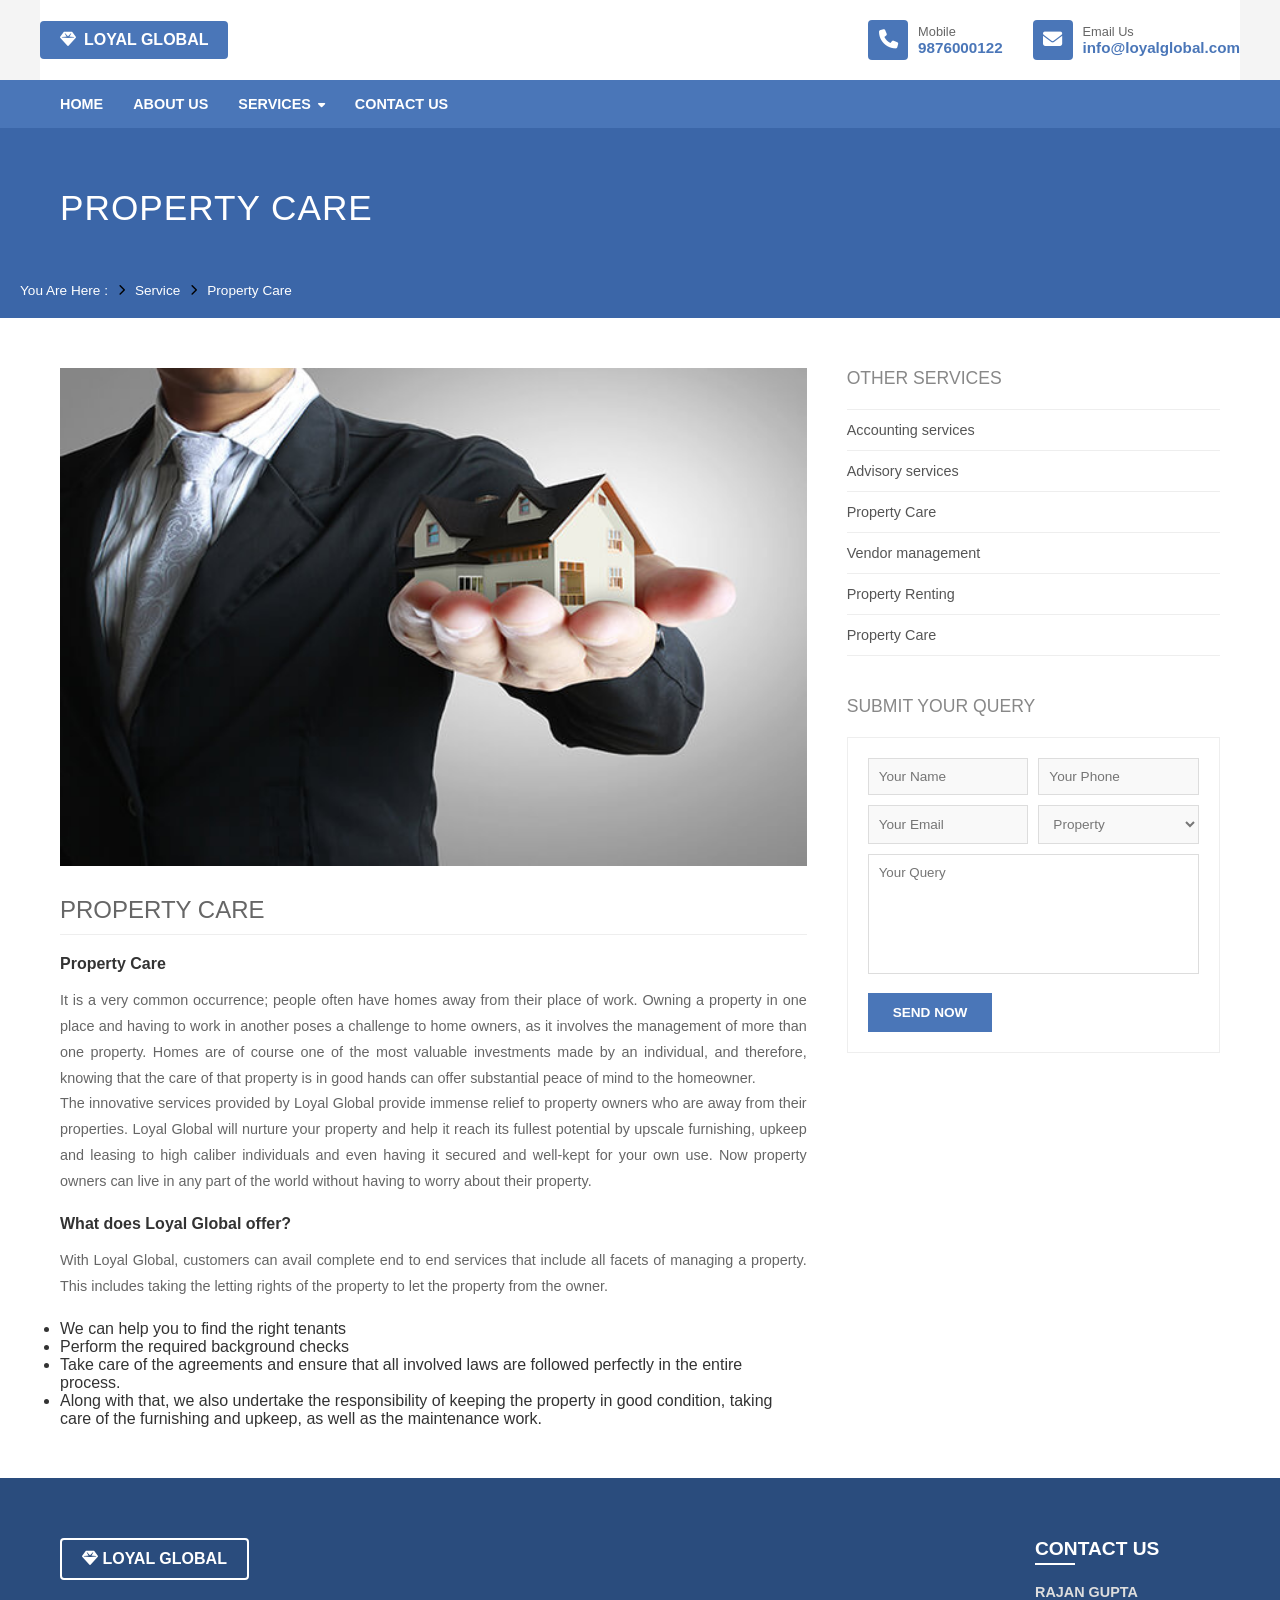
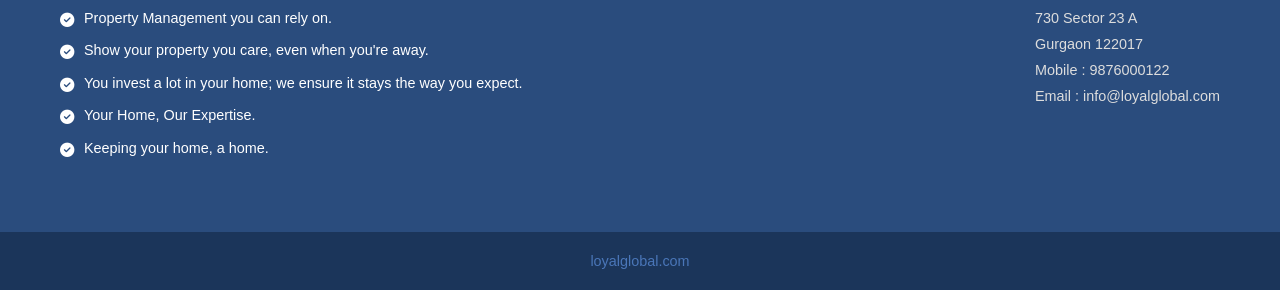
<file: property-care.html>
<!DOCTYPE html>
<html lang="en">
<head>
    <meta charset="UTF-8">
    <meta name="viewport" content="width=device-width, initial-scale=1.0">
    <title>Property Care - Loyal Global</title>
    <link rel="stylesheet" href="https://cdnjs.cloudflare.com/ajax/libs/font-awesome/6.4.0/css/all.min.css">
    <link rel="stylesheet" href="style.css">
    <style>
   </style>
</head>
<body>
    <header>
        <div class="top-bar container">
            <div class="logo">
                <span class="logo-icon"><i class="fa-solid fa-gem"></i></span> LOYAL GLOBAL
            </div>
            <div class="contact-info">
                <div class="contact-item">
                    <div class="icon-box blue-bg"><i class="fa-solid fa-phone"></i></div>
                    <div class="text">
                        <span class="label">Mobile</span>
                        <span class="value">9876000122</span>
                    </div>
                </div>
                <div class="contact-item">
                    <div class="icon-box blue-bg"><i class="fa-solid fa-envelope"></i></div>
                    <div class="text">
                        <span class="label">Email Us</span>
                        <span class="value">info@loyalglobal.com</span>
                    </div>
                </div>
            </div>
        </div>

        <nav class="nav-bar">
            <div class="container">
                <ul>
                    <li><a href="index.html">HOME</a></li>
                    <li><a href="about.html">ABOUT US</a></li>
                    <li class="dropdown">
                        <a href="#">SERVICES <i class="fa-solid fa-caret-down" style="font-size: 0.8em; margin-left: 3px;"></i></a>
                        <ul class="dropdown-menu">
                            <li><a href="property-inspections.html">Property Inspections</a></li>
                            <li><a href="accounting-services.html">Accounting Services</a></li>
                            <li><a href="advisory-services.html">Advisory Services</a></li>
                            <li><a href="vendor-management.html">Vendor Management</a></li>
                            <li><a href="property-renting.html">Property Renting</a></li>
                            <li><a href="property-care.html">Property Care</a></li>
                        </ul>
                    </li>
                    <li><a href="contact.html">CONTACT US</a></li>
                </ul>
            </div>
        </nav>
    </header>

    <div class="page-header">
        <div class="container">
            <h1>Property Care</h1>
            <div class="breadcrumbs">
                <span>You Are Here :</span>
                <i class="fas fa-chevron-right"></i>
                <a href="#">Service</a>
                <i class="fas fa-chevron-right"></i>
                <span>Property Care</span>
            </div>
        </div>
    </div>

    <div class="main-wrapper">
        <div class="container content-grid">
            
            <main class="main-content">
                <img src="assets/propertycare.jpg" alt="Property Care Team">
                
                <h2>Property Care</h2>
                <h3>Property Care</h3>
                
                <p>It is a very common occurrence; people often have homes away from their place of work. Owning a property in one place and having to work in another poses a challenge to home owners, as it involves the management of more than one property. Homes are of course one of the most valuable investments made by an individual, and therefore, knowing that the care of that property is in good hands can offer substantial peace of mind to the homeowner. <br>

The innovative services provided by Loyal Global provide immense relief to property owners who are away from their properties. Loyal Global  will nurture your property  and help it reach its fullest potential by upscale  furnishing, upkeep and leasing to high caliber individuals and even having it secured and well-kept for your own  use. Now property owners can live in any part of the world without having to worry about their property.</p>
                

                    <h3>What does Loyal Global offer?</h3>
                <p>With Loyal Global, customers can avail complete end to end services that include all facets of managing a property. This includes taking the letting rights of the property to let the property from the owner.</p>
                <ul>
                    <li>We can help you to find the right tenants</li>
                    <li>Perform the required background checks</li>
                    <li>Take care of the agreements and ensure that all involved laws are followed perfectly in the entire process.</li>
                    <li>Along with that, we also undertake the responsibility of keeping the property in good condition, taking care of the furnishing and upkeep, as well as the maintenance work.</li>
                </ul>
            </main>

            <aside class="sidebar">
                
                <div class="sidebar-widget">
                    <h4>Other Services</h4>
                    <ul class="services-list">
                        <li><a href="#">Accounting services</a></li>
                        <li><a href="#">Advisory services</a></li>
                        <li><a href="#">Property Care</a></li>
                        <li><a href="#">Vendor management</a></li>
                        <li><a href="#">Property Renting</a></li>
                        <li><a href="#">Property Care</a></li>
                    </ul>
                </div>

                <div class="sidebar-widget">
                    <h4>Submit Your Query</h4>
                    <div class="query-form">
                        <form action="#" method="POST">
                            <div class="form-row">
                                <input type="text" placeholder="Your Name" required>
                                <input type="tel" placeholder="Your Phone" required>
                            </div>
                            <div class="form-row">
                                <input type="email" placeholder="Your Email" required>
                                <select required>
                                    <option value="" disabled selected>Property</option>
                                    <option value="residential">Residential</option>
                                    <option value="commercial">Commercial</option>
                                </select>
                            </div>
                            <textarea placeholder="Your Query" required></textarea>
                            <button type="submit" class="btn-submit">Send Now</button>
                        </form>
                    </div>
                </div>

            </aside>
        </div>
    </div>

    <footer>
        <div class="footer-main container">
            <div class="footer-left">
                <div class="footer-logo border-box">
                    <span class="logo-icon"><i class="fa-solid fa-gem"></i></span> LOYAL GLOBAL
                </div>
                <ul class="footer-features">
                    <li><i class="fa-solid fa-circle-check"></i> Property Management you can rely on.</li>
                    <li><i class="fa-solid fa-circle-check"></i> Show your property you care, even when you're away.</li>
                    <li><i class="fa-solid fa-circle-check"></i> You invest a lot in your home; we ensure it stays the way you expect.</li>
                    <li><i class="fa-solid fa-circle-check"></i> Your Home, Our Expertise.</li>
                    <li><i class="fa-solid fa-circle-check"></i> Keeping your home, a home.</li>
                </ul>
            </div>

            <div class="footer-right">
                <h3>CONTACT US</h3>
                <div class="address-details">
                    <p><strong>RAJAN GUPTA</strong></p>
                    <p>730 Sector 23 A</p>
                    <p>Gurgaon 122017</p>
                    <p>Mobile : 9876000122</p>
                    <p>Email : info@loyalglobal.com</p>
                </div>
            </div>
        </div>
        
        <div class="footer-bottom">
            <p><a href="#">loyalglobal.com</a></p>
        </div>
    </footer>


</body>
</html>
</file>
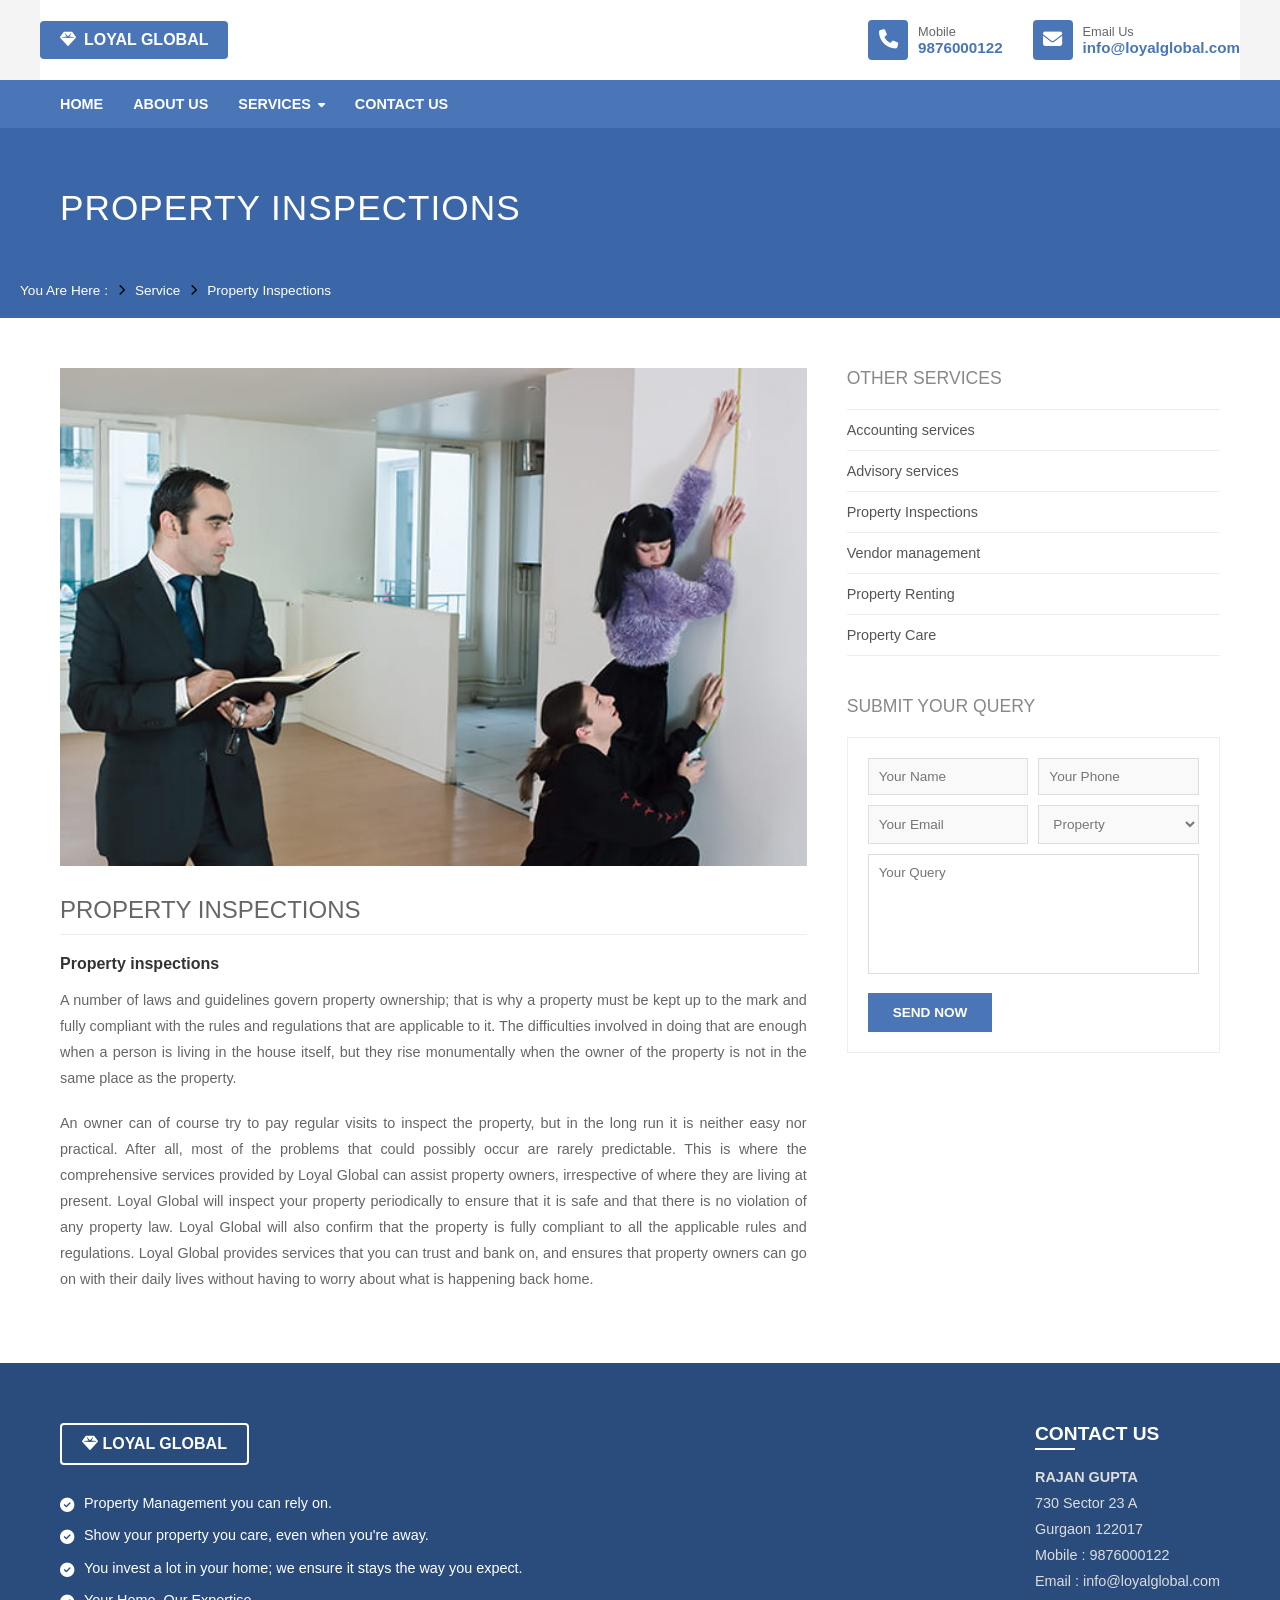
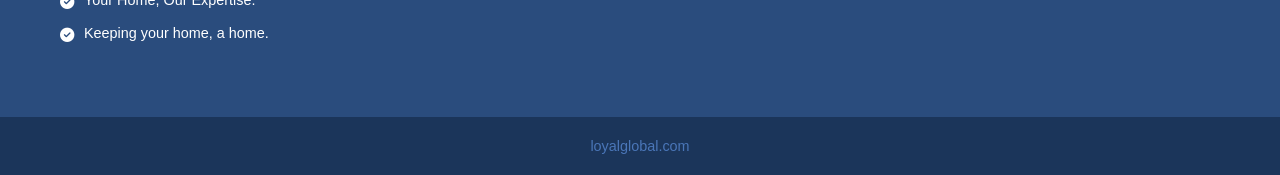
<file: property-inspections.html>
<!DOCTYPE html>
<html lang="en">
<head>
    <meta charset="UTF-8">
    <meta name="viewport" content="width=device-width, initial-scale=1.0">
    <title>Property Inspections - Loyal Global</title>
    <link rel="stylesheet" href="https://cdnjs.cloudflare.com/ajax/libs/font-awesome/6.4.0/css/all.min.css">
    <link rel="stylesheet" href="style.css">
    <style>
   </style>
</head>
<body>
    <header>
        <div class="top-bar container">
            <div class="logo">
                <span class="logo-icon"><i class="fa-solid fa-gem"></i></span> LOYAL GLOBAL
            </div>
            <div class="contact-info">
                <div class="contact-item">
                    <div class="icon-box blue-bg"><i class="fa-solid fa-phone"></i></div>
                    <div class="text">
                        <span class="label">Mobile</span>
                        <span class="value">9876000122</span>
                    </div>
                </div>
                <div class="contact-item">
                    <div class="icon-box blue-bg"><i class="fa-solid fa-envelope"></i></div>
                    <div class="text">
                        <span class="label">Email Us</span>
                        <span class="value">info@loyalglobal.com</span>
                    </div>
                </div>
            </div>
        </div>

        <nav class="nav-bar">
            <div class="container">
                <ul>
                    <li><a href="index.html">HOME</a></li>
                    <li><a href="about.html">ABOUT US</a></li>
                    <li class="dropdown">
                        <a href="#">SERVICES <i class="fa-solid fa-caret-down" style="font-size: 0.8em; margin-left: 3px;"></i></a>
                        <ul class="dropdown-menu">
                            <li><a href="property-inspections.html">Property Inspections</a></li>
                            <li><a href="accounting-services.html">Accounting Services</a></li>
                            <li><a href="advisory-services.html">Advisory Services</a></li>
                            <li><a href="vendor-management.html">Vendor Management</a></li>
                            <li><a href="property-renting.html">Property Renting</a></li>
                            <li><a href="property-care.html">Property Care</a></li>
                        </ul>
                    </li>
                    <li><a href="contact.html">CONTACT US</a></li>
                </ul>
            </div>
        </nav>
    </header>

    <div class="page-header">
        <div class="container">
            <h1>Property Inspections</h1>
            <div class="breadcrumbs">
                <span>You Are Here :</span>
                <i class="fas fa-chevron-right"></i>
                <a href="#">Service</a>
                <i class="fas fa-chevron-right"></i>
                <span>Property Inspections</span>
            </div>
        </div>
    </div>

    <div class="main-wrapper">
        <div class="container content-grid">
            
            <main class="main-content">
                <img src="assets/proin.jpg" alt="Property Inspection Team">
                
                <h2>Property Inspections</h2>
                <h3>Property inspections</h3>
                
                <p>A number of laws and guidelines govern property ownership; that is why a property must be kept up to the mark and fully compliant with the rules and regulations that are applicable to it. The difficulties involved in doing that are enough when a person is living in the house itself, but they rise monumentally when the owner of the property is not in the same place as the property.</p>
                
                <p>An owner can of course try to pay regular visits to inspect the property, but in the long run it is neither easy nor practical. After all, most of the problems that could possibly occur are rarely predictable. This is where the comprehensive services provided by Loyal Global can assist property owners, irrespective of where they are living at present. Loyal Global will inspect your property periodically to ensure that it is safe and that there is no violation of any property law. Loyal Global will also confirm that the property is fully compliant to all the applicable rules and regulations. Loyal Global provides services that you can trust and bank on, and ensures that property owners can go on with their daily lives without having to worry about what is happening back home.</p>
            </main>

            <aside class="sidebar">
                
                <div class="sidebar-widget">
                    <h4>Other Services</h4>
                    <ul class="services-list">
                        <li><a href="#">Accounting services</a></li>
                        <li><a href="#">Advisory services</a></li>
                        <li><a href="#">Property Inspections</a></li>
                        <li><a href="#">Vendor management</a></li>
                        <li><a href="#">Property Renting</a></li>
                        <li><a href="#">Property Care</a></li>
                    </ul>
                </div>

                <div class="sidebar-widget">
                    <h4>Submit Your Query</h4>
                    <div class="query-form">
                        <form action="#" method="POST">
                            <div class="form-row">
                                <input type="text" placeholder="Your Name" required>
                                <input type="tel" placeholder="Your Phone" required>
                            </div>
                            <div class="form-row">
                                <input type="email" placeholder="Your Email" required>
                                <select required>
                                    <option value="" disabled selected>Property</option>
                                    <option value="residential">Residential</option>
                                    <option value="commercial">Commercial</option>
                                </select>
                            </div>
                            <textarea placeholder="Your Query" required></textarea>
                            <button type="submit" class="btn-submit">Send Now</button>
                        </form>
                    </div>
                </div>

            </aside>
        </div>
    </div>

    <footer>
        <div class="footer-main container">
            <div class="footer-left">
                <div class="footer-logo border-box">
                    <span class="logo-icon"><i class="fa-solid fa-gem"></i></span> LOYAL GLOBAL
                </div>
                <ul class="footer-features">
                    <li><i class="fa-solid fa-circle-check"></i> Property Management you can rely on.</li>
                    <li><i class="fa-solid fa-circle-check"></i> Show your property you care, even when you're away.</li>
                    <li><i class="fa-solid fa-circle-check"></i> You invest a lot in your home; we ensure it stays the way you expect.</li>
                    <li><i class="fa-solid fa-circle-check"></i> Your Home, Our Expertise.</li>
                    <li><i class="fa-solid fa-circle-check"></i> Keeping your home, a home.</li>
                </ul>
            </div>

            <div class="footer-right">
                <h3>CONTACT US</h3>
                <div class="address-details">
                    <p><strong>RAJAN GUPTA</strong></p>
                    <p>730 Sector 23 A</p>
                    <p>Gurgaon 122017</p>
                    <p>Mobile : 9876000122</p>
                    <p>Email : info@loyalglobal.com</p>
                </div>
            </div>
        </div>
        
        <div class="footer-bottom">
            <p><a href="#">loyalglobal.com</a></p>
        </div>
    </footer>


</body>
</html>
</file>
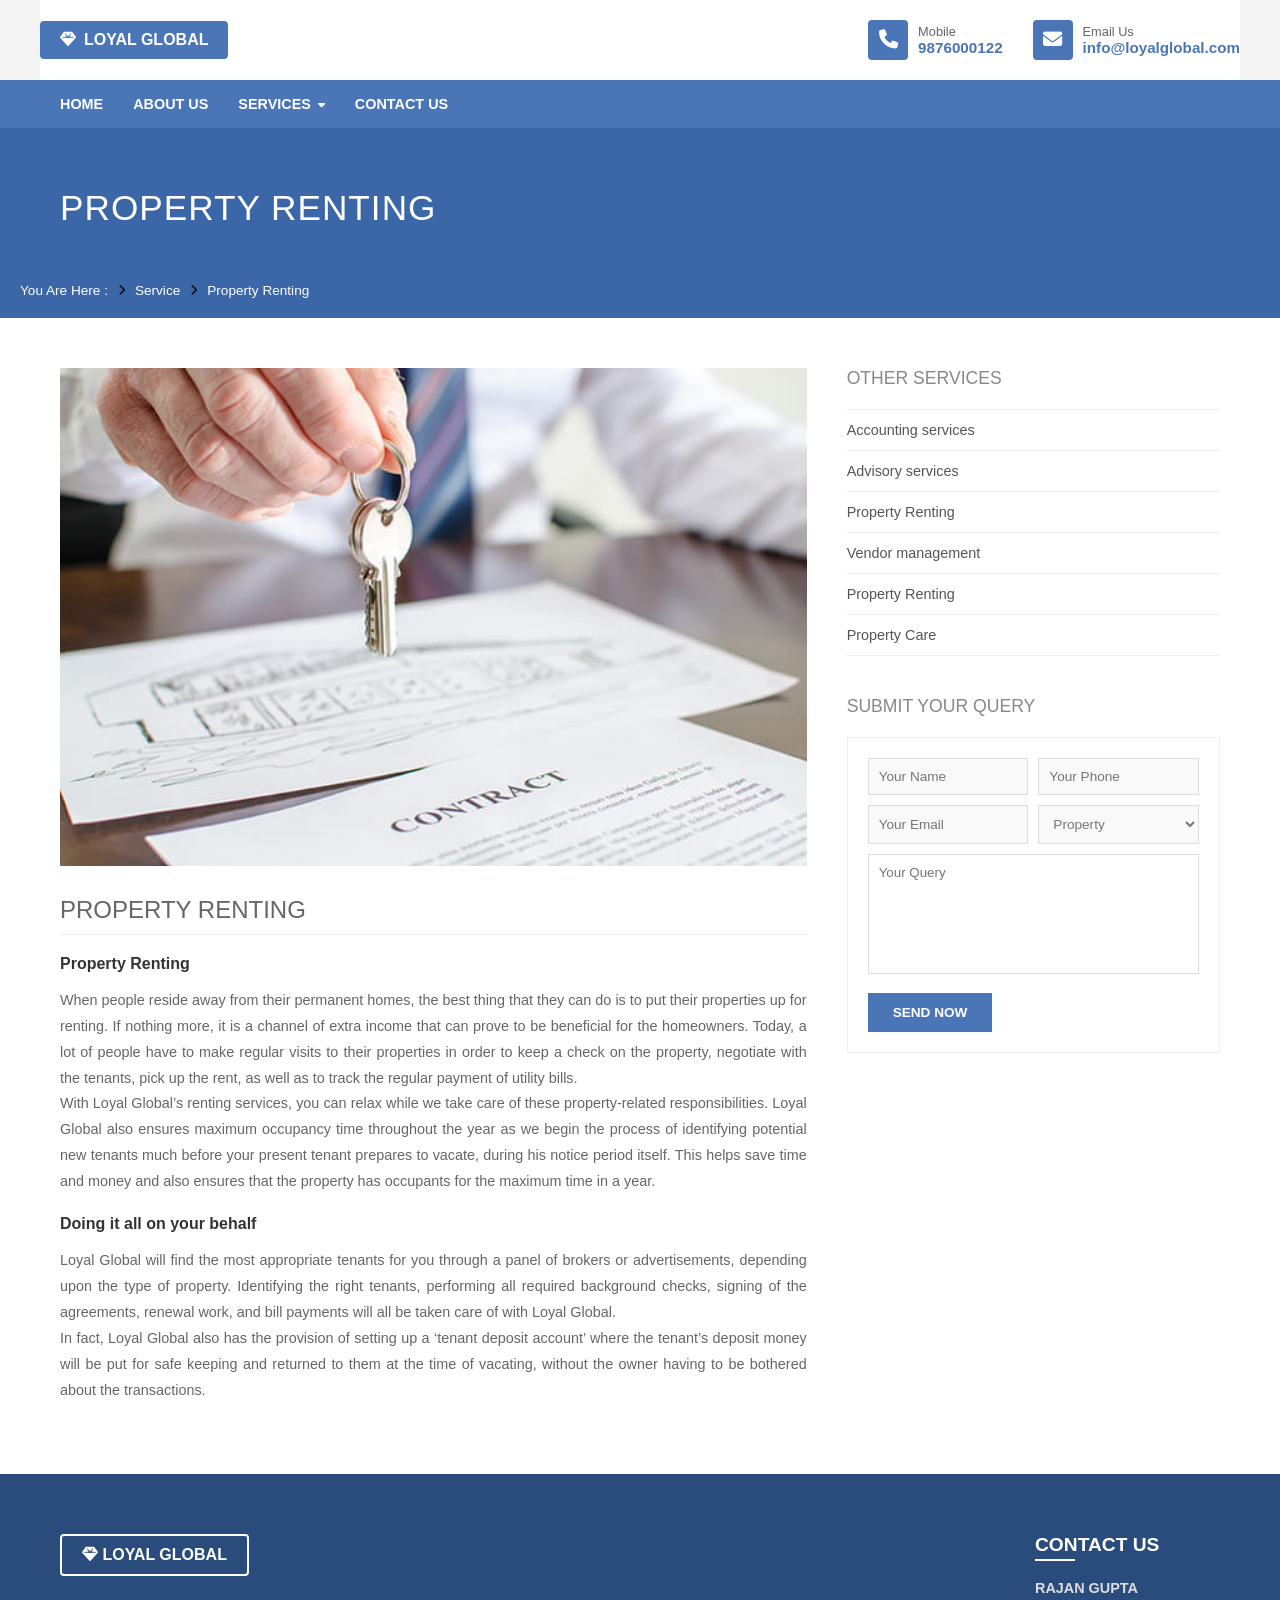
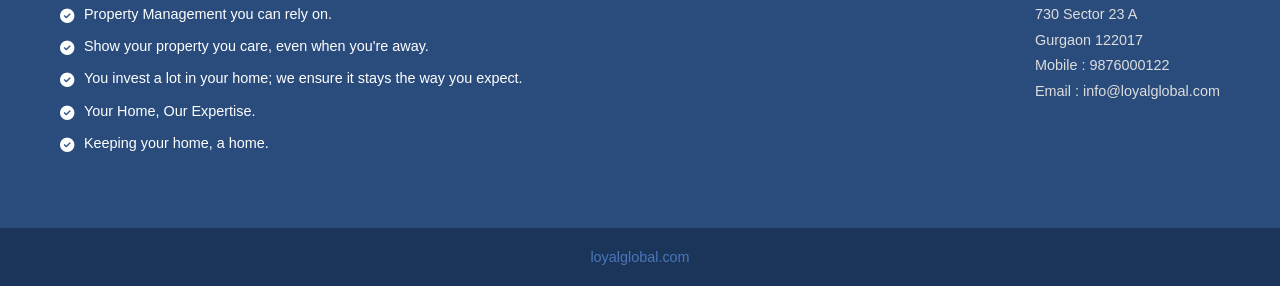
<file: property-renting.html>
<!DOCTYPE html>
<html lang="en">

<head>
    <meta charset="UTF-8">
    <meta name="viewport" content="width=device-width, initial-scale=1.0">
    <title>Property Renting - Loyal Global</title>
    <link rel="stylesheet" href="https://cdnjs.cloudflare.com/ajax/libs/font-awesome/6.4.0/css/all.min.css">
    <link rel="stylesheet" href="style.css">
    <style>
    </style>
</head>

<body>
    <header>
        <div class="top-bar container">
            <div class="logo">
                <span class="logo-icon"><i class="fa-solid fa-gem"></i></span> LOYAL GLOBAL
            </div>
            <div class="contact-info">
                <div class="contact-item">
                    <div class="icon-box blue-bg"><i class="fa-solid fa-phone"></i></div>
                    <div class="text">
                        <span class="label">Mobile</span>
                        <span class="value">9876000122</span>
                    </div>
                </div>
                <div class="contact-item">
                    <div class="icon-box blue-bg"><i class="fa-solid fa-envelope"></i></div>
                    <div class="text">
                        <span class="label">Email Us</span>
                        <span class="value">info@loyalglobal.com</span>
                    </div>
                </div>
            </div>
        </div>

        <nav class="nav-bar">
            <div class="container">
                <ul>
                    <li><a href="index.html">HOME</a></li>
                    <li><a href="about.html">ABOUT US</a></li>
                    <li class="dropdown">
                        <a href="#">SERVICES <i class="fa-solid fa-caret-down" style="font-size: 0.8em; margin-left: 3px;"></i></a>
                        <ul class="dropdown-menu">
                            <li><a href="property-inspections.html">Property Inspections</a></li>
                            <li><a href="accounting-services.html">Accounting Services</a></li>
                            <li><a href="advisory-services.html">Advisory Services</a></li>
                            <li><a href="vendor-management.html">Vendor Management</a></li>
                            <li><a href="property-renting.html">Property Renting</a></li>
                            <li><a href="property-care.html">Property Care</a></li>
                        </ul>
                    </li>
                    <li><a href="contact.html">CONTACT US</a></li>
                </ul>
            </div>
        </nav>
    </header>

    <div class="page-header">
        <div class="container">
            <h1>Property Renting</h1>
            <div class="breadcrumbs">
                <span>You Are Here :</span>
                <i class="fas fa-chevron-right"></i>
                <a href="#">Service</a>
                <i class="fas fa-chevron-right"></i>
                <span>Property Renting</span>
            </div>
        </div>
    </div>

    <div class="main-wrapper">
        <div class="container content-grid">

            <main class="main-content">
                <img src="assets/property.jpg"
                    alt="Property Inspection Team">

                <h2>Property Renting</h2>
                <h3>Property Renting</h3>

                <p>When people reside away from their permanent homes, the best thing that they can do is to put their properties up for renting. If nothing more, it is a channel of extra income that can prove to be beneficial for the homeowners. Today, a lot of people have to make regular visits to their properties in order to keep a check on the property, negotiate with the tenants, pick up the rent, as well as to track the regular payment of utility bills. <br>

With Loyal Global’s renting services, you can relax while we take care of these property-related responsibilities. Loyal Global also ensures maximum occupancy time throughout the year as we begin the process of identifying potential new tenants much before your present tenant prepares to vacate, during his notice period itself. This helps save time and money and also ensures that the property has occupants for the maximum time in a year.</p>

                    <h3>Doing it all on your behalf</h3>

                <p>Loyal Global will find the most appropriate tenants for you through a panel of brokers or advertisements, depending upon the type of property. Identifying the right tenants, performing all required background checks, signing of the agreements, renewal work, and bill payments will all be taken care of with Loyal Global. <br>

In fact, Loyal Global also has the provision of setting up a ‘tenant deposit account’ where the tenant’s deposit money will be put for safe keeping and returned to them at the time of vacating, without the owner having to be bothered about the transactions.</p>
            </main>

            <aside class="sidebar">

                <div class="sidebar-widget">
                    <h4>Other Services</h4>
                    <ul class="services-list">
                        <li><a href="#">Accounting services</a></li>
                        <li><a href="#">Advisory services</a></li>
                        <li><a href="#">Property Renting</a></li>
                        <li><a href="#">Vendor management</a></li>
                        <li><a href="#">Property Renting</a></li>
                        <li><a href="#">Property Care</a></li>
                    </ul>
                </div>

                <div class="sidebar-widget">
                    <h4>Submit Your Query</h4>
                    <div class="query-form">
                        <form action="#" method="POST">
                            <div class="form-row">
                                <input type="text" placeholder="Your Name" required>
                                <input type="tel" placeholder="Your Phone" required>
                            </div>
                            <div class="form-row">
                                <input type="email" placeholder="Your Email" required>
                                <select required>
                                    <option value="" disabled selected>Property</option>
                                    <option value="residential">Residential</option>
                                    <option value="commercial">Commercial</option>
                                </select>
                            </div>
                            <textarea placeholder="Your Query" required></textarea>
                            <button type="submit" class="btn-submit">Send Now</button>
                        </form>
                    </div>
                </div>

            </aside>
        </div>
    </div>

    <footer>
        <div class="footer-main container">
            <div class="footer-left">
                <div class="footer-logo border-box">
                    <span class="logo-icon"><i class="fa-solid fa-gem"></i></span> LOYAL GLOBAL
                </div>
                <ul class="footer-features">
                    <li><i class="fa-solid fa-circle-check"></i> Property Management you can rely on.</li>
                    <li><i class="fa-solid fa-circle-check"></i> Show your property you care, even when you're away.
                    </li>
                    <li><i class="fa-solid fa-circle-check"></i> You invest a lot in your home; we ensure it stays the
                        way you expect.</li>
                    <li><i class="fa-solid fa-circle-check"></i> Your Home, Our Expertise.</li>
                    <li><i class="fa-solid fa-circle-check"></i> Keeping your home, a home.</li>
                </ul>
            </div>

            <div class="footer-right">
                <h3>CONTACT US</h3>
                <div class="address-details">
                    <p><strong>RAJAN GUPTA</strong></p>
                    <p>730 Sector 23 A</p>
                    <p>Gurgaon 122017</p>
                    <p>Mobile : 9876000122</p>
                    <p>Email : info@loyalglobal.com</p>
                </div>
            </div>
        </div>

        <div class="footer-bottom">
            <p><a href="#">loyalglobal.com</a></p>
        </div>
    </footer>


</body>

</html>
</file>
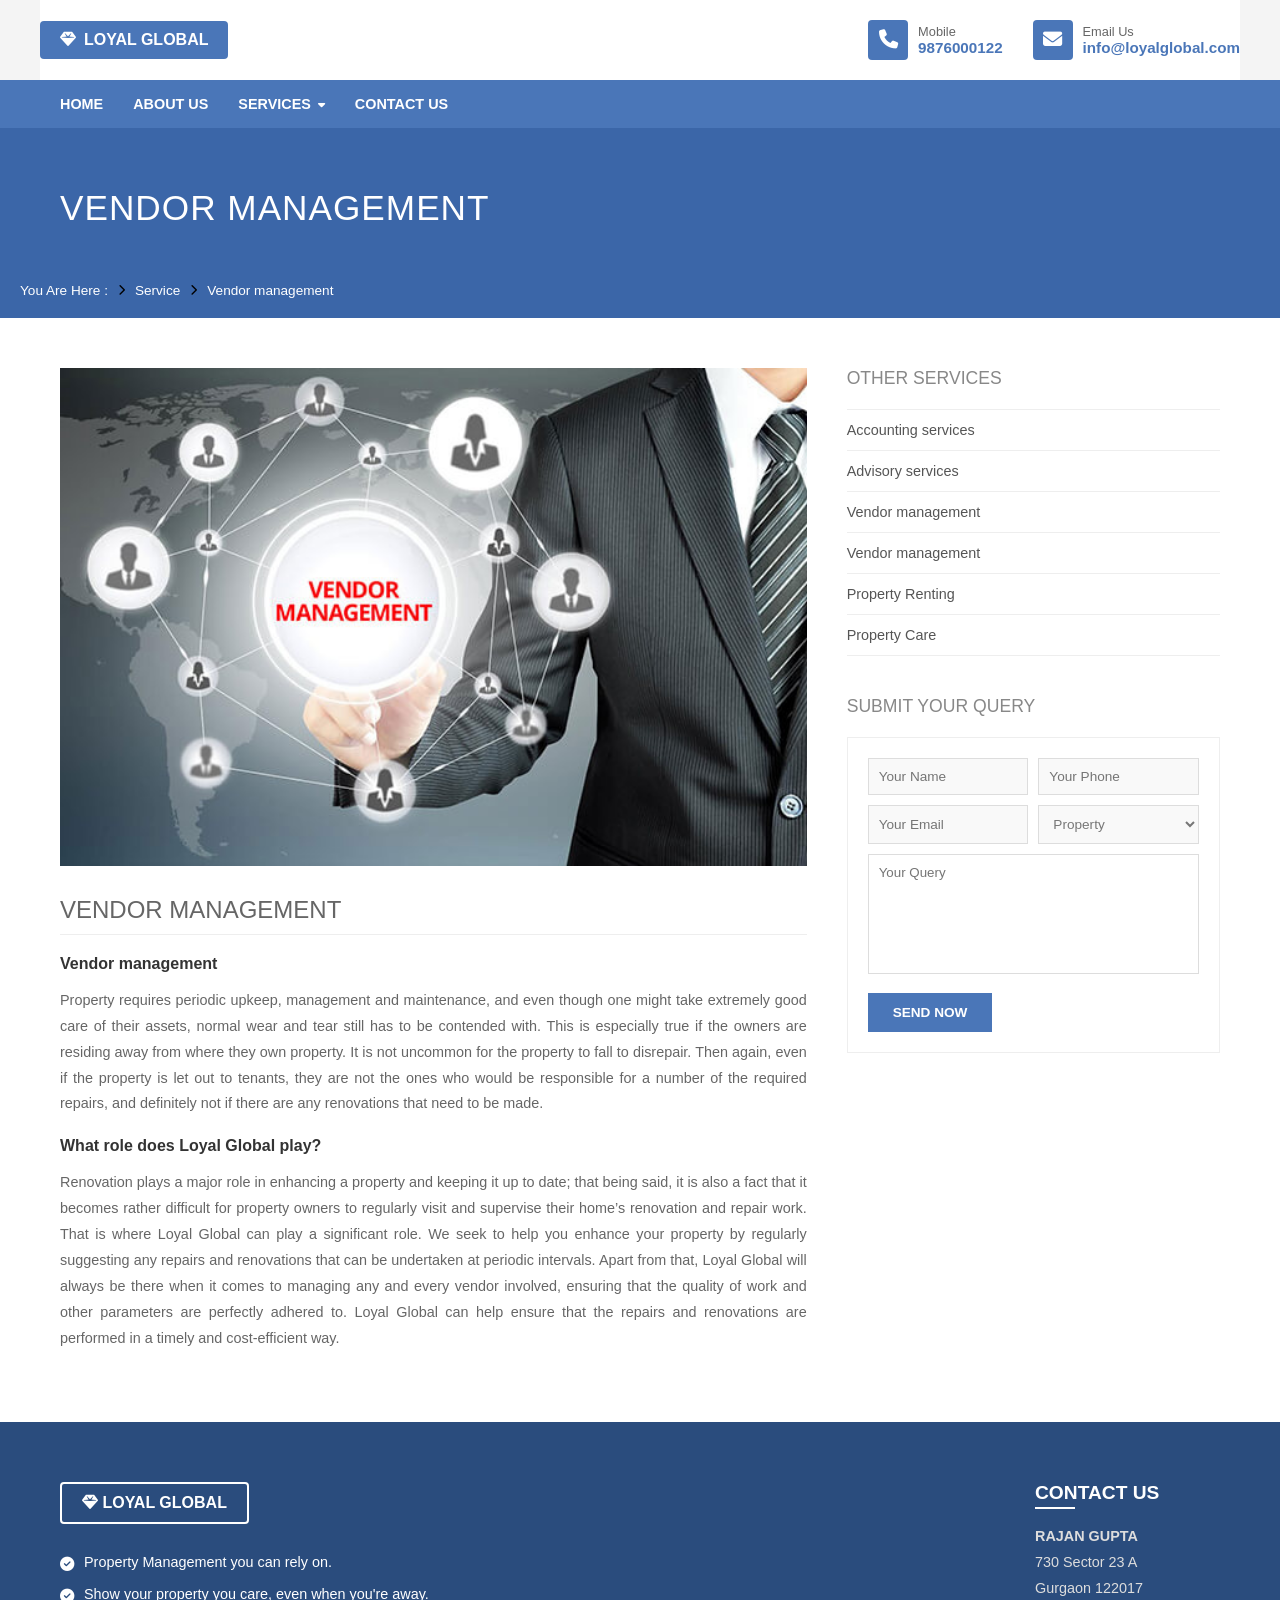
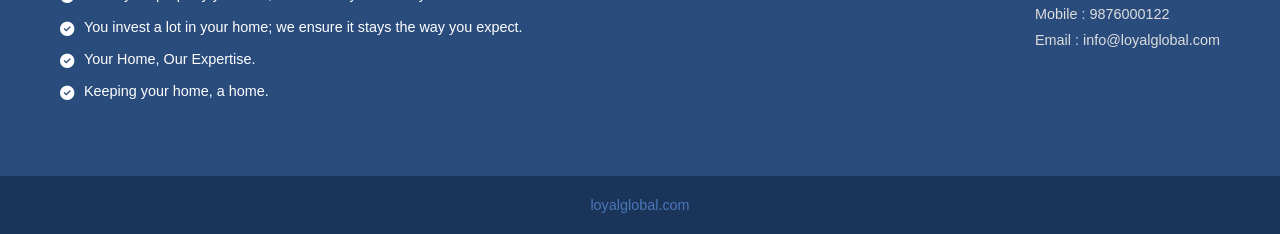
<file: vendor-management.html>
<!DOCTYPE html>
<html lang="en">
<head>
    <meta charset="UTF-8">
    <meta name="viewport" content="width=device-width, initial-scale=1.0">
    <title>Vendor management - Loyal Global</title>
    <link rel="stylesheet" href="https://cdnjs.cloudflare.com/ajax/libs/font-awesome/6.4.0/css/all.min.css">
    <link rel="stylesheet" href="style.css">
    <style>
   </style>
</head>
<body>
    <header>
        <div class="top-bar container">
            <div class="logo">
                <span class="logo-icon"><i class="fa-solid fa-gem"></i></span> LOYAL GLOBAL
            </div>
            <div class="contact-info">
                <div class="contact-item">
                    <div class="icon-box blue-bg"><i class="fa-solid fa-phone"></i></div>
                    <div class="text">
                        <span class="label">Mobile</span>
                        <span class="value">9876000122</span>
                    </div>
                </div>
                <div class="contact-item">
                    <div class="icon-box blue-bg"><i class="fa-solid fa-envelope"></i></div>
                    <div class="text">
                        <span class="label">Email Us</span>
                        <span class="value">info@loyalglobal.com</span>
                    </div>
                </div>
            </div>
        </div>
        <nav class="nav-bar">
            <div class="container">
                <ul>
                    <li><a href="index.html">HOME</a></li>
                    <li><a href="about.html">ABOUT US</a></li>
                    <li class="dropdown">
                        <a href="#">SERVICES <i class="fa-solid fa-caret-down" style="font-size: 0.8em; margin-left: 3px;"></i></a>
                        <ul class="dropdown-menu">
                            <li><a href="property-inspections.html">Property Inspections</a></li>
                            <li><a href="accounting-services.html">Accounting Services</a></li>
                            <li><a href="advisory-services.html">Advisory Services</a></li>
                            <li><a href="vendor-management.html">Vendor Management</a></li>
                            <li><a href="property-renting.html">Property Renting</a></li>
                            <li><a href="property-care.html">Property Care</a></li>
                        </ul>
                    </li>
                    <li><a href="contact.html">CONTACT US</a></li>
                </ul>
            </div>
        </nav>
    </header>

    <div class="page-header">
        <div class="container">
            <h1>Vendor management</h1>
            <div class="breadcrumbs">
                <span>You Are Here :</span>
                <i class="fas fa-chevron-right"></i>
                <a href="#">Service</a>
                <i class="fas fa-chevron-right"></i>
                <span>Vendor management</span>
            </div>
        </div>
    </div>

    <div class="main-wrapper">
        <div class="container content-grid">
            
            <main class="main-content">
                <img src="assets/VendorManagement.jpg" alt="Property Inspection Team">
                
                <h2>Vendor management</h2>
                <h3>Vendor management</h3>
                
                <p>Property requires periodic upkeep, management and maintenance, and even though one might take extremely good care of their assets, normal wear and tear still has to be contended with. This is especially true if the owners are residing away from where they own property. It is not uncommon for the property to fall to disrepair. Then again, even if the property is let out to tenants, they are not the ones who would be responsible for a number of the required repairs, and definitely not if there are any renovations that need to be made.</p>
                
                <h3>What role does Loyal Global play?</h3>
                <p>Renovation plays a major role in enhancing a property and keeping it up to date; that being said, it is also a fact that it becomes rather difficult for property owners to regularly visit and supervise their home’s renovation and repair work. That is where Loyal Global can play a significant role. We seek to help you enhance your property by regularly suggesting any repairs and renovations that can be undertaken at periodic intervals. Apart from that, Loyal Global will always be there when it comes to managing any and every vendor involved, ensuring that the quality of work and other parameters are perfectly adhered to. Loyal Global can help ensure that the repairs and renovations are performed in a timely and cost-efficient way.</p>
            </main>

            <aside class="sidebar">
                
                <div class="sidebar-widget">
                    <h4>Other Services</h4>
                    <ul class="services-list">
                        <li><a href="#">Accounting services</a></li>
                        <li><a href="#">Advisory services</a></li>
                        <li><a href="#">Vendor management</a></li>
                        <li><a href="#">Vendor management</a></li>
                        <li><a href="#">Property Renting</a></li>
                        <li><a href="#">Property Care</a></li>
                    </ul>
                </div>

                <div class="sidebar-widget">
                    <h4>Submit Your Query</h4>
                    <div class="query-form">
                        <form action="#" method="POST">
                            <div class="form-row">
                                <input type="text" placeholder="Your Name" required>
                                <input type="tel" placeholder="Your Phone" required>
                            </div>
                            <div class="form-row">
                                <input type="email" placeholder="Your Email" required>
                                <select required>
                                    <option value="" disabled selected>Property</option>
                                    <option value="residential">Residential</option>
                                    <option value="commercial">Commercial</option>
                                </select>
                            </div>
                            <textarea placeholder="Your Query" required></textarea>
                            <button type="submit" class="btn-submit">Send Now</button>
                        </form>
                    </div>
                </div>

            </aside>
        </div>
    </div>

    <footer>
        <div class="footer-main container">
            <div class="footer-left">
                <div class="footer-logo border-box">
                    <span class="logo-icon"><i class="fa-solid fa-gem"></i></span> LOYAL GLOBAL
                </div>
                <ul class="footer-features">
                    <li><i class="fa-solid fa-circle-check"></i> Property Management you can rely on.</li>
                    <li><i class="fa-solid fa-circle-check"></i> Show your property you care, even when you're away.</li>
                    <li><i class="fa-solid fa-circle-check"></i> You invest a lot in your home; we ensure it stays the way you expect.</li>
                    <li><i class="fa-solid fa-circle-check"></i> Your Home, Our Expertise.</li>
                    <li><i class="fa-solid fa-circle-check"></i> Keeping your home, a home.</li>
                </ul>
            </div>

            <div class="footer-right">
                <h3>CONTACT US</h3>
                <div class="address-details">
                    <p><strong>RAJAN GUPTA</strong></p>
                    <p>730 Sector 23 A</p>
                    <p>Gurgaon 122017</p>
                    <p>Mobile : 9876000122</p>
                    <p>Email : info@loyalglobal.com</p>
                </div>
            </div>
        </div>
        
        <div class="footer-bottom">
            <p><a href="#">loyalglobal.com</a></p>
        </div>
    </footer>


</body>
</html>
</file>
<file: style.css>
/* Base Styles & Reset */
* {
    margin: 0;
    padding: 0;
    box-sizing: border-box;
    font-family: Arial, sans-serif;
}

body {
    background-color: #f4f4f4;
    color: #333;
}

a {
    text-decoration: none;
    color: inherit;
}

.container {
    max-width: 1200px;
    margin: 0 auto;
    padding: 0 20px;
}

/* Colors */
:root {
    --primary-blue: #4A76B8; /* Header & Nav Blue */
    --footer-blue: #2A4C7D; /* Darker Footer Blue */
    --footer-bottom: #1B355A;
}

/* --- Header Section --- */
.top-bar {
    display: flex;
    justify-content: space-between;
    align-items: center;
    padding: 20px 0;
    background-color: #fff;
}

.logo {
    background-color: var(--primary-blue);
    color: white;
    padding: 10px 20px;
    border-radius: 4px;
    font-weight: bold;
    display: flex;
    align-items: center;
    gap: 8px;
}

.contact-info {
    display: flex;
    gap: 30px;
}

.contact-item {
    display: flex;
    align-items: center;
    gap: 10px;
}

.icon-box {
    background-color: var(--primary-blue);
    color: white;
    width: 40px;
    height: 40px;
    display: flex;
    justify-content: center;
    align-items: center;
    border-radius: 4px;
    font-size: 1.2rem;
}

.contact-item .text {
    display: flex;
    flex-direction: column;
}

.contact-item .label {
    font-size: 0.8rem;
    color: #666;
}

.contact-item .value {
    color: var(--primary-blue);
    font-weight: bold;
    font-size: 0.95rem;
}

/* --- Navigation --- */
.nav-bar {
    background-color: var(--primary-blue);
}

.nav-bar ul {
    list-style: none;
    display: flex;
    padding: 15px 0;
    gap: 30px;
}

.nav-bar a {
    color: white;
    font-weight: bold;
    font-size: 0.9rem;
}

.nav-bar a:hover {
    text-decoration: underline;
}

/* --- Dropdown Menu Styles --- */
.nav-bar ul li.dropdown {
    position: relative; 
}

.nav-bar .dropdown-menu {
    display: none; 
    position: absolute;
    top: 100%; 
    left: 0;
    background-color: var(--primary-blue);
    min-width: 240px; 
    padding: 0;
    flex-direction: column;
    gap: 0; 
    box-shadow: 0px 8px 16px rgba(0,0,0,0.3);
    z-index: 100;
}

.nav-bar .dropdown-menu li {
    width: 100%;
}

.nav-bar .dropdown-menu a {
    display: block;
    padding: 12px 20px;
    font-weight: normal; 
    border-bottom: 1px solid rgba(255, 255, 255, 0.1);
}

.nav-bar .dropdown-menu li:last-child a {
    border-bottom: none; 
}

.nav-bar .dropdown-menu a:hover {
    background-color: var(--footer-bottom); 
    text-decoration: none;
}

.nav-bar ul li.dropdown:hover .dropdown-menu {
    display: flex; 
}

/* --- Page Header --- */
.home-page-header {
    /* background-color: #000; */
    background: url('https://amsindia.co.in/wp-content/uploads/2025/04/aa4aaccf43.jpg');
    color:rgb(0, 0, 0);
    padding: 60px 0;
    text-align: center;
    position: relative;
}

.home-page-header h1 {
    font-size: 3rem;
    letter-spacing: 2px;
    margin-bottom: 20px;
}

.home-page-header h2 {
    font-size: 1.5rem;
    font-weight: normal;
    display: inline-block;
    border-bottom: 2px solid var(--primary-blue);
    padding-bottom: 5px;
    margin-bottom: 30px;
    text-align: left; 
    position: absolute;
    left: 20px;
    bottom: 40px;
}

.breadcrumbs {
    position: absolute;
    left: 20px;
    bottom: 20px;
    font-size: 0.85rem;
    color: #aaa;
}

.breadcrumbs a {
    color: var(--primary-blue);
}

.breadcrumbs span {
    color: white;
}

/* --- Main Content --- */
.content-section {
    background-color: white;
    padding: 80px 20px;
    text-align: center;
    min-height: 300px;
}

.content-section p {
    color: #555;
    line-height: 1.6;
    max-width: 800px;
    margin: 0 auto;
}

.content-section a {
    color: var(--primary-blue);
}

/* --- Footer Section --- */
footer {
    background-color: var(--footer-blue);
    color: white;
    background-size: cover;
    background-position: center;
}

.footer-main {
    display: flex;
    justify-content: space-between;
    padding: 60px 20px;
}

.footer-left {
    max-width: 50%;
}

.footer-logo {
    border: 2px solid white;
    display: inline-block;
    padding: 10px 20px;
    font-weight: bold;
    border-radius: 4px;
    margin-bottom: 30px;
}

.footer-features {
    list-style: none;
}

.footer-features li {
    margin-bottom: 15px;
    font-size: 0.9rem;
    display: flex;
    align-items: flex-start;
    gap: 10px;
}

.footer-features i {
    margin-top: 3px;
}

.footer-right h3 {
    font-size: 1.2rem;
    margin-bottom: 20px;
    position: relative;
    display: inline-block;
}

.footer-right h3::after {
    content: '';
    position: absolute;
    left: 0;
    bottom: -5px;
    width: 40px;
    height: 2px;
    background-color: white;
}

.address-details p {
    font-size: 0.9rem;
    line-height: 1.8;
    color: #ddd;
}

.footer-bottom {
    background-color: var(--footer-bottom);
    text-align: center;
    padding: 20px;
}

.footer-bottom a {
    color: var(--primary-blue);
    font-size: 0.9rem;
}
/* --- Services Section Styles --- */
.content-section {
    padding: 60px 20px;
}

.services-header {
    text-align: center;
    margin-bottom: 50px;
}

.services-header h2 {
    font-size: 2.5rem;
    color: #333;
    margin-bottom: 10px;
    position: relative;
    display: inline-block;
}

/* Optional underline accent for the title */
.services-header h2::after {
    content: '';
    position: absolute;
    width: 60%;
    height: 3px;
    background-color: #0056b3; /* Match to your theme's blue */
    bottom: -10px;
    left: 20%;
}

.services-header p {
    color: #666;
    font-size: 1.1rem;
    margin-top: 15px;
}

/* Responsive Grid for Cards */
.services-grid {
    display: grid;
    grid-template-columns: repeat(auto-fit, minmax(300px, 1fr));
    gap: 30px;
}

/* Card Styling */
.service-card {
    background: #ffffff;
    border: 1px solid #eaeaea;
    border-radius: 8px;
    padding: 40px 30px;
    text-align: center;
    transition: all 0.3s ease;
    box-shadow: 0 4px 6px rgba(0,0,0,0.05);
}

.service-card:hover {
    transform: translateY(-10px);
    box-shadow: 0 15px 30px rgba(0,0,0,0.1);
    border-color: #0056b3; 
}

/* Icon Styling */
.icon-wrapper {
    width: 80px;
    height: 80px;
    background-color: #f0f7ff;
    border-radius: 50%;
    display: flex;
    align-items: center;
    justify-content: center;
    margin: 0 auto 20px auto;
    transition: all 0.3s ease;
}

.icon-wrapper i {
    font-size: 35px;
    color: #0056b3; 
}

.service-card:hover .icon-wrapper {
    background-color: #0056b3;
}

.service-card:hover .icon-wrapper i {
    color: #ffffff;
}

/* Text and Button Styling */
.service-card h3 {
    font-size: 1.4rem;
    color: #333;
    margin-bottom: 15px;
}

.service-card p {
    color: #666;
    line-height: 1.6;
    margin-bottom: 25px;
    font-size: 0.95rem;
}

.btn-read-more {
    display: inline-block;
    color: #0056b3;
    text-decoration: none;
    font-weight: 600;
    transition: color 0.3s ease;
}

.btn-read-more i {
    margin-left: 5px;
    font-size: 0.9em;
    transition: transform 0.3s ease;
}

.service-card:hover .btn-read-more {
    color: #003d82;
}

.service-card:hover .btn-read-more i {
    transform: translateX(5px);
}

/* Responsive adjustments */
@media (max-width: 768px) {
    .top-bar {
        flex-direction: column;
        gap: 20px;
    }
    
    .nav-bar ul {
        flex-direction: column;
        align-items: center;
        gap: 15px;
    }

    .nav-bar .dropdown-menu {
        position: static;
        box-shadow: none;
        background-color: var(--footer-bottom);
    }
    
    .footer-main {
        flex-direction: column;
        gap: 40px;
    }
    
    .footer-left {
        max-width: 100%;
    }
    
    .page-header h1 {
        font-size: 2rem;
    }
    
    .page-header h2, .breadcrumbs {
        position: static;
        text-align: center;
        margin-top: 20px;
    }
}


        /* --- Page Header --- */
        .page-header {
            /* Changed from #000 to match the blue theme in the image */
            background-color: #3b66a8; 
            color: white;
            padding: 60px 0;
            text-align: left;
            position: relative;
        }

        .page-header h1 {
            font-size: 2.2rem;
            font-weight: normal;
            letter-spacing: 1px;
            margin-bottom: 30px;
            text-transform: uppercase;
        }

        .breadcrumbs {
            font-size: 0.85rem;
            color: #000000;
            display: flex;
            align-items: center;
            gap: 10px;
        }

        .breadcrumbs a {
            color: white;
        }

        .breadcrumbs i {
            font-size: 0.7rem;
        }

        /* =========================================
           Supplementary Layout & Content Styles
           ========================================= */
        
        .main-wrapper {
            background-color: white;
            padding: 50px 0;
        }

        .content-grid {
            display: grid;
            grid-template-columns: 2fr 1fr;
            gap: 40px;
        }

        /* Left Content Area */
        .main-content img {
            width: 100%;
            height: auto;
            margin-bottom: 30px;
            display: block;
        }

        .main-content h2 {
            font-size: 1.5rem;
            color: #666;
            margin-bottom: 20px;
            text-transform: uppercase;
            font-weight: normal;
            border-bottom: 1px solid #eee;
            padding-bottom: 10px;
        }

        .main-content h3 {
            font-size: 1rem;
            color: #333;
            margin-bottom: 15px;
        }

        .main-content p {
            color: #666;
            line-height: 1.8;
            margin-bottom: 20px;
            font-size: 0.9rem;
            text-align: justify;
        }

        /* Right Sidebar Area */
        .sidebar-widget {
            margin-bottom: 40px;
        }

        .sidebar-widget h4 {
            font-size: 1.1rem;
            color: #888;
            margin-bottom: 20px;
            text-transform: uppercase;
            font-weight: normal;
        }

        /* Services List */
        .services-list {
            list-style: none;
            border-top: 1px solid #eee;
        }

        .services-list li {
            border-bottom: 1px solid #eee;
        }

        .services-list a {
            display: block;
            padding: 12px 0;
            color: #555;
            font-size: 0.9rem;
            transition: color 0.3s ease;
        }

        .services-list a:hover {
            color: var(--primary-blue);
        }

        /* Query Form */
        .query-form {
            border: 1px solid #eee;
            padding: 20px;
            background-color: #fff;
        }

        .form-row {
            display: flex;
            gap: 10px;
            margin-bottom: 10px;
        }

        .form-row input, .form-row select {
            width: 100%;
            padding: 10px;
            border: 1px solid #ddd;
            background-color: #f9f9f9;
            color: #777;
            font-size: 0.85rem;
            outline: none;
        }

        .query-form textarea {
            width: 100%;
            padding: 10px;
            border: 1px solid #ddd;
            background-color: #fff;
            height: 120px;
            resize: none;
            margin-bottom: 15px;
            outline: none;
        }

        .btn-submit {
            background-color: var(--primary-blue);
            color: white;
            border: none;
            padding: 12px 25px;
            font-weight: bold;
            cursor: pointer;
            text-transform: uppercase;
            font-size: 0.85rem;
            transition: background 0.3s;
        }

        .btn-submit:hover {
            background-color: var(--footer-blue);
        }

        /* Responsive */
        @media (max-width: 900px) {
            .content-grid {
                grid-template-columns: 1fr;
            }
        }
</file>
